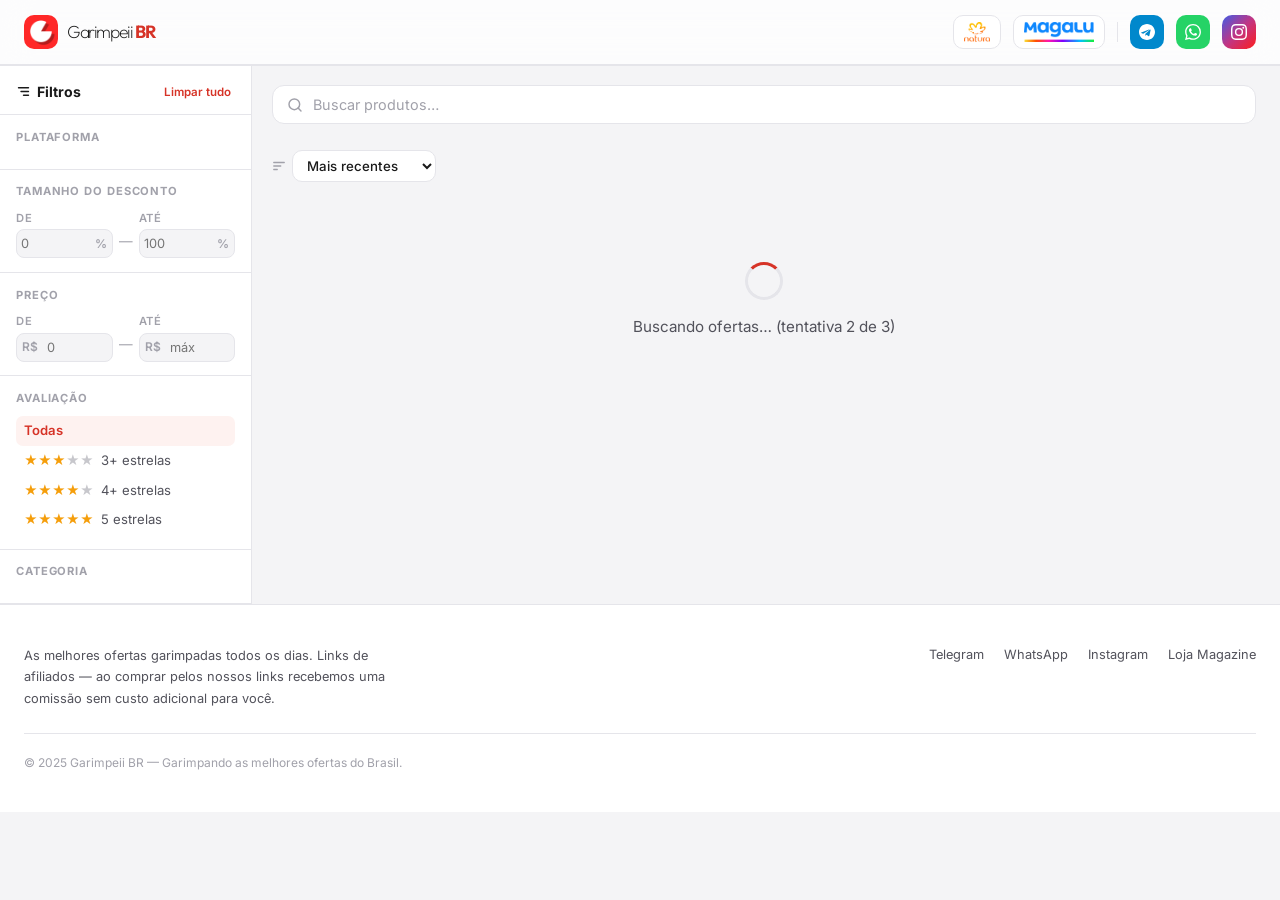
<file: index.html>
<!DOCTYPE html>
<html lang="pt-BR">
<head>
  <meta charset="UTF-8" />
  <meta name="viewport" content="width=device-width, initial-scale=1.0" />
  <title>Garimpeii BR — Melhores Ofertas do Brasil</title>
  <meta name="description" content="As melhores ofertas garimpadas todo dia em eletrônicos, beleza e casa. Amazon, Shopee, Mercado Livre e Magazine Luiza." />
  <meta name="robots" content="index, follow" />
  <link rel="icon" href="./assets/images/logo/garimpeiibr.png" />
  <link rel="preconnect" href="https://fonts.googleapis.com" />
  <link rel="preconnect" href="https://fonts.gstatic.com" crossorigin />
  <link href="https://fonts.googleapis.com/css2?family=Inter:wght@400;500;600;700&family=Outfit:wght@100;200;300;400;500;700&display=swap" rel="stylesheet" />
  <link rel="stylesheet" href="./css/main.css?v=1.1" />
</head>
<body>

<!-- ── NAVBAR ── -->
<header class="navbar">
  <div class="nav-inner">
    <a href="#" class="nav-logo">
      <img src="./assets/images/logo/garimpeiibr.png" class="nav-logo-img">
      <span class="nav-brand-name">Garimpeii <span>BR</span></span>
    </a>
    <div class="nav-right">
      <a href="https://www.minhaloja.natura.com/consultoria/garimpeiibr?marca=natura" target="_blank" rel="noopener" class="btn-brand-afil" title="Natura">
        <img src="./assets/images/logo/natura-logo.png" alt="Natura" style="max-height:20px;width:auto;display:block;">
      </a>
      <a href="https://www.magazinevoce.com.br/garimpeiibr" target="_blank" rel="noopener" class="btn-brand-afil" title="Magazine Luiza">
        <img src="./assets/images/logo/magazineluiza-logo.png" alt="Magazine Luiza" style="max-height:20px;width:auto;display:block;">
      </a>
      <span class="nav-sep"></span>
      <a href="https://t.me/addlist/7TUbH1Kh9RRiMDBh" target="_blank" rel="noopener" class="btn-nav-social btn-nav-telegram" title="Canal no Telegram">
        <svg width="16" height="16" viewBox="0 0 24 24" fill="currentColor"><path d="M12 0C5.373 0 0 5.373 0 12s5.373 12 12 12 12-5.373 12-12S18.627 0 12 0zm5.562 8.248-2.008 9.461c-.145.658-.537.818-1.084.508l-3-2.21-1.447 1.394c-.16.16-.295.295-.605.295l.213-3.053 5.56-5.023c.242-.213-.054-.333-.373-.12L6.32 14.605l-2.96-.924c-.643-.204-.657-.643.136-.953l11.57-4.461c.537-.194 1.006.131.496.981z"/></svg>
      </a>
      <a href="https://chat.whatsapp.com/E3EGgIiswweEECLBX5UZql" target="_blank" rel="noopener" class="btn-nav-social btn-nav-whatsapp" title="Grupo no WhatsApp">
        <svg width="16" height="16" viewBox="0 0 24 24" fill="currentColor"><path d="M17.472 14.382c-.297-.149-1.758-.867-2.03-.967-.273-.099-.471-.148-.67.15-.197.297-.767.966-.94 1.164-.173.199-.347.223-.644.075-.297-.15-1.255-.463-2.39-1.475-.883-.788-1.48-1.761-1.653-2.059-.173-.297-.018-.458.13-.606.134-.133.298-.347.446-.52.149-.174.198-.298.298-.497.099-.198.05-.371-.025-.52-.075-.149-.669-1.612-.916-2.207-.242-.579-.487-.5-.669-.51-.173-.008-.371-.01-.57-.01-.198 0-.52.074-.792.372-.272.297-1.04 1.016-1.04 2.479 0 1.462 1.065 2.875 1.213 3.074.149.198 2.096 3.2 5.077 4.487.709.306 1.262.489 1.694.625.712.227 1.36.195 1.871.118.571-.085 1.758-.719 2.006-1.413.248-.694.248-1.289.173-1.413-.074-.124-.272-.198-.57-.347m-5.421 7.403h-.004a9.87 9.87 0 01-5.031-1.378l-.361-.214-3.741.982.998-3.648-.235-.374a9.86 9.86 0 01-1.51-5.26c.001-5.45 4.436-9.884 9.888-9.884 2.64 0 5.122 1.03 6.988 2.898a9.825 9.825 0 012.893 6.994c-.003 5.45-4.437 9.884-9.885 9.884m8.413-18.297A11.815 11.815 0 0012.05 0C5.495 0 .16 5.335.157 11.892c0 2.096.547 4.142 1.588 5.945L.057 24l6.305-1.654a11.882 11.882 0 005.683 1.448h.005c6.554 0 11.89-5.335 11.893-11.893a11.821 11.821 0 00-3.48-8.413z"/></svg>
      </a>
      <a href="https://instagram.com/garimpeiibr" target="_blank" rel="noopener" class="btn-insta">
        <svg width="16" height="16" viewBox="0 0 24 24" fill="currentColor"><path d="M12 2.163c3.204 0 3.584.012 4.85.07 3.252.148 4.771 1.691 4.919 4.919.058 1.265.069 1.645.069 4.849 0 3.205-.012 3.584-.069 4.849-.149 3.225-1.664 4.771-4.919 4.919-1.266.058-1.644.07-4.85.07-3.204 0-3.584-.012-4.849-.07-3.26-.149-4.771-1.699-4.919-4.92-.058-1.265-.07-1.644-.07-4.849 0-3.204.013-3.583.07-4.849.149-3.227 1.664-4.771 4.919-4.919 1.266-.057 1.645-.069 4.849-.069zM12 0C8.741 0 8.333.014 7.053.072 2.695.272.273 2.69.073 7.052.014 8.333 0 8.741 0 12c0 3.259.014 3.668.072 4.948.2 4.358 2.618 6.78 6.98 6.98C8.333 23.986 8.741 24 12 24c3.259 0 3.668-.014 4.948-.072 4.354-.2 6.782-2.618 6.979-6.98.059-1.28.073-1.689.073-4.948 0-3.259-.014-3.667-.072-4.947-.196-4.354-2.617-6.78-6.979-6.98C15.668.014 15.259 0 12 0zm0 5.838a6.162 6.162 0 100 12.324 6.162 6.162 0 000-12.324zM12 16a4 4 0 110-8 4 4 0 010 8zm6.406-11.845a1.44 1.44 0 100 2.881 1.44 1.44 0 000-2.881z"/></svg>
      </a>
    </div>
  </div>
</header>

<!-- ── OVERLAY (mobile) ── -->
<div class="sidebar-overlay" id="sidebarOverlay" onclick="toggleSidebar()"></div>

<!-- ── PAGE LAYOUT ── -->
<div class="page-layout">

  <!-- ── SIDEBAR ── -->
  <aside class="sidebar" id="sidebar">

    <div class="sidebar-header">
      <span class="sidebar-title">
        <svg width="15" height="15" viewBox="0 0 24 24" fill="none" stroke="currentColor" stroke-width="2.2" stroke-linecap="round" stroke-linejoin="round"><line x1="4" y1="6" x2="20" y2="6"/><line x1="8" y1="12" x2="20" y2="12"/><line x1="12" y1="18" x2="20" y2="18"/></svg>
        Filtros
      </span>
      <button class="sidebar-reset-btn" onclick="resetFilters()">Limpar tudo</button>
    </div>

    <!-- Platform -->
    <div class="sidebar-section">
      <div class="sidebar-section-title">Plataforma</div>
      <div id="platFilters"></div>
    </div>

    <!-- Desconto -->
    <div class="sidebar-section">
      <div class="sidebar-section-title">Tamanho do Desconto</div>
      <div class="range-inputs">
        <div class="range-input-group">
          <label class="range-label">De</label>
          <div class="range-input-wrap">
            <input type="number" id="discountMinInput" min="0" max="100" step="1" placeholder="0" oninput="onDiscountMin(this.value)">
            <span class="range-suffix">%</span>
          </div>
        </div>
        <span class="range-sep">—</span>
        <div class="range-input-group">
          <label class="range-label">Até</label>
          <div class="range-input-wrap">
            <input type="number" id="discountMaxInput" min="0" max="100" step="1" placeholder="100" oninput="onDiscountMax(this.value)">
            <span class="range-suffix">%</span>
          </div>
        </div>
      </div>
    </div>

    <!-- Price -->
    <div class="sidebar-section">
      <div class="sidebar-section-title">Preço</div>
      <div class="range-inputs">
        <div class="range-input-group">
          <label class="range-label">De</label>
          <div class="range-input-wrap">
            <span class="range-prefix">R$</span>
            <input type="number" id="priceMinInput" min="0" step="1" placeholder="0" oninput="onPriceMinInput(this.value)">
          </div>
        </div>
        <span class="range-sep">—</span>
        <div class="range-input-group">
          <label class="range-label">Até</label>
          <div class="range-input-wrap">
            <span class="range-prefix">R$</span>
            <input type="number" id="priceMaxInput" min="0" step="1" placeholder="máx" oninput="onPriceMaxInput(this.value)">
          </div>
        </div>
      </div>
    </div>

    <!-- Avaliação -->
    <div class="sidebar-section">
      <div class="sidebar-section-title">Avaliação</div>
      <div id="ratingFilters">
        <div class="sidebar-item ativo" data-value="0" onclick="setMinRating(0)">
          <span class="sidebar-label">Todas</span>
        </div>
        <div class="sidebar-item" data-value="3" onclick="setMinRating(3)">
          <span class="star-opt"><span class="star-on">★★★</span><span class="star-off">★★</span></span>
          <span class="sidebar-label">3+ estrelas</span>
        </div>
        <div class="sidebar-item" data-value="4" onclick="setMinRating(4)">
          <span class="star-opt"><span class="star-on">★★★★</span><span class="star-off">★</span></span>
          <span class="sidebar-label">4+ estrelas</span>
        </div>
        <div class="sidebar-item" data-value="5" onclick="setMinRating(5)">
          <span class="star-opt"><span class="star-on">★★★★★</span></span>
          <span class="sidebar-label">5 estrelas</span>
        </div>
      </div>
    </div>

    <!-- Category -->
    <div class="sidebar-section sidebar-section--last">
      <div class="sidebar-section-title">Categoria</div>
      <div id="catFilters"></div>
    </div>

  </aside>

  <!-- ── CONTENT ── -->
  <div class="content">

    <!-- Mobile filters toggle -->
    <button class="btn-filters-toggle" id="filtersToggle" onclick="toggleSidebar()">
      <svg width="14" height="14" viewBox="0 0 24 24" fill="none" stroke="currentColor" stroke-width="2.2" stroke-linecap="round" stroke-linejoin="round"><line x1="4" y1="6" x2="20" y2="6"/><line x1="8" y1="12" x2="20" y2="12"/><line x1="12" y1="18" x2="20" y2="18"/></svg>
      Filtros
      <span class="toggle-active-count" id="activeFilterCount"></span>
    </button>

    <!-- Search bar -->
    <div class="content-search">
      <svg width="16" height="16" viewBox="0 0 24 24" fill="none" stroke="currentColor" stroke-width="2.2" stroke-linecap="round" stroke-linejoin="round"><circle cx="11" cy="11" r="8"/><line x1="21" y1="21" x2="16.65" y2="16.65"/></svg>
      <input type="text" id="searchInput" placeholder="Buscar produtos…" oninput="setSearch(this.value)" autocomplete="off" />
    </div>

    <!-- Nicho tabs -->
    <div class="nicho-tabs" id="nichoTabs"></div>

    <!-- Toolbar -->
    <div class="toolbar">
      <div class="sort-wrap">
        <svg width="14" height="14" viewBox="0 0 24 24" fill="none" stroke="currentColor" stroke-width="2.2" stroke-linecap="round" stroke-linejoin="round"><line x1="3" y1="6" x2="21" y2="6"/><line x1="3" y1="12" x2="15" y2="12"/><line x1="3" y1="18" x2="9" y2="18"/></svg>
        <select id="sortSelect" onchange="setSort(this.value)">
          <option value="recentes">Mais recentes</option>
          <option value="desconto-maior">Maior desconto</option>
          <option value="preco-menor">Menor preço</option>
          <option value="preco-maior">Maior preço</option>
          <option value="avaliacao">Melhor avaliado</option>
        </select>
      </div>
      <div class="toolbar-count" id="toolbarCount"></div>
    </div>
    <div class="active-filters" id="activeFilters"></div>
    <div id="cacheBanner" class="cache-banner" style="display:none"></div>

    <!-- Grid -->
    <div class="grid" id="grid">
      <div class="skel-card"><div class="skel-img skel"></div><div class="skel-body"><div class="skel-line w80 skel"></div><div class="skel-line w100 skel"></div><div class="skel-price skel"></div><div class="skel-btn skel"></div></div></div>
      <div class="skel-card"><div class="skel-img skel"></div><div class="skel-body"><div class="skel-line w80 skel"></div><div class="skel-line w100 skel"></div><div class="skel-price skel"></div><div class="skel-btn skel"></div></div></div>
      <div class="skel-card"><div class="skel-img skel"></div><div class="skel-body"><div class="skel-line w80 skel"></div><div class="skel-line w100 skel"></div><div class="skel-price skel"></div><div class="skel-btn skel"></div></div></div>
      <div class="skel-card"><div class="skel-img skel"></div><div class="skel-body"><div class="skel-line w80 skel"></div><div class="skel-line w100 skel"></div><div class="skel-price skel"></div><div class="skel-btn skel"></div></div></div>
      <div class="skel-card"><div class="skel-img skel"></div><div class="skel-body"><div class="skel-line w80 skel"></div><div class="skel-line w100 skel"></div><div class="skel-price skel"></div><div class="skel-btn skel"></div></div></div>
      <div class="skel-card"><div class="skel-img skel"></div><div class="skel-body"><div class="skel-line w80 skel"></div><div class="skel-line w100 skel"></div><div class="skel-price skel"></div><div class="skel-btn skel"></div></div></div>
    </div>

    <!-- Pagination -->
    <div class="paginacao" id="paginacao"></div>

  </div><!-- /content -->
</div><!-- /page-layout -->

<!-- ── FOOTER ── -->
<footer class="footer">
  <div class="footer-inner">
    <div class="footer-brand">
      <p>As melhores ofertas garimpadas todos os dias. Links de afiliados — ao comprar pelos nossos links recebemos uma comissão sem custo adicional para você.</p>
    </div>
    <div class="footer-links">
      <a href="https://t.me/addlist/7TUbH1Kh9RRiMDBh" target="_blank" rel="noopener">Telegram</a>
      <a href="https://chat.whatsapp.com/E3EGgIiswweEECLBX5UZql" target="_blank" rel="noopener">WhatsApp</a>
      <a href="https://instagram.com/garimpeiibr" target="_blank" rel="noopener">Instagram</a>
      <a href="https://www.magazinevoce.com.br/garimpeiibr" target="_blank" rel="noopener">Loja Magazine</a>
    </div>
  </div>
  <div class="footer-bottom">© 2025 Garimpeii BR — Garimpando as melhores ofertas do Brasil.</div>
</footer>

<script src="./js/helpers.js?v=1.1"></script>
<script src="./js/api.js?v=1.1"></script>
<script src="./js/app.js?v=1.1"></script>
</body>
</html>
</file>
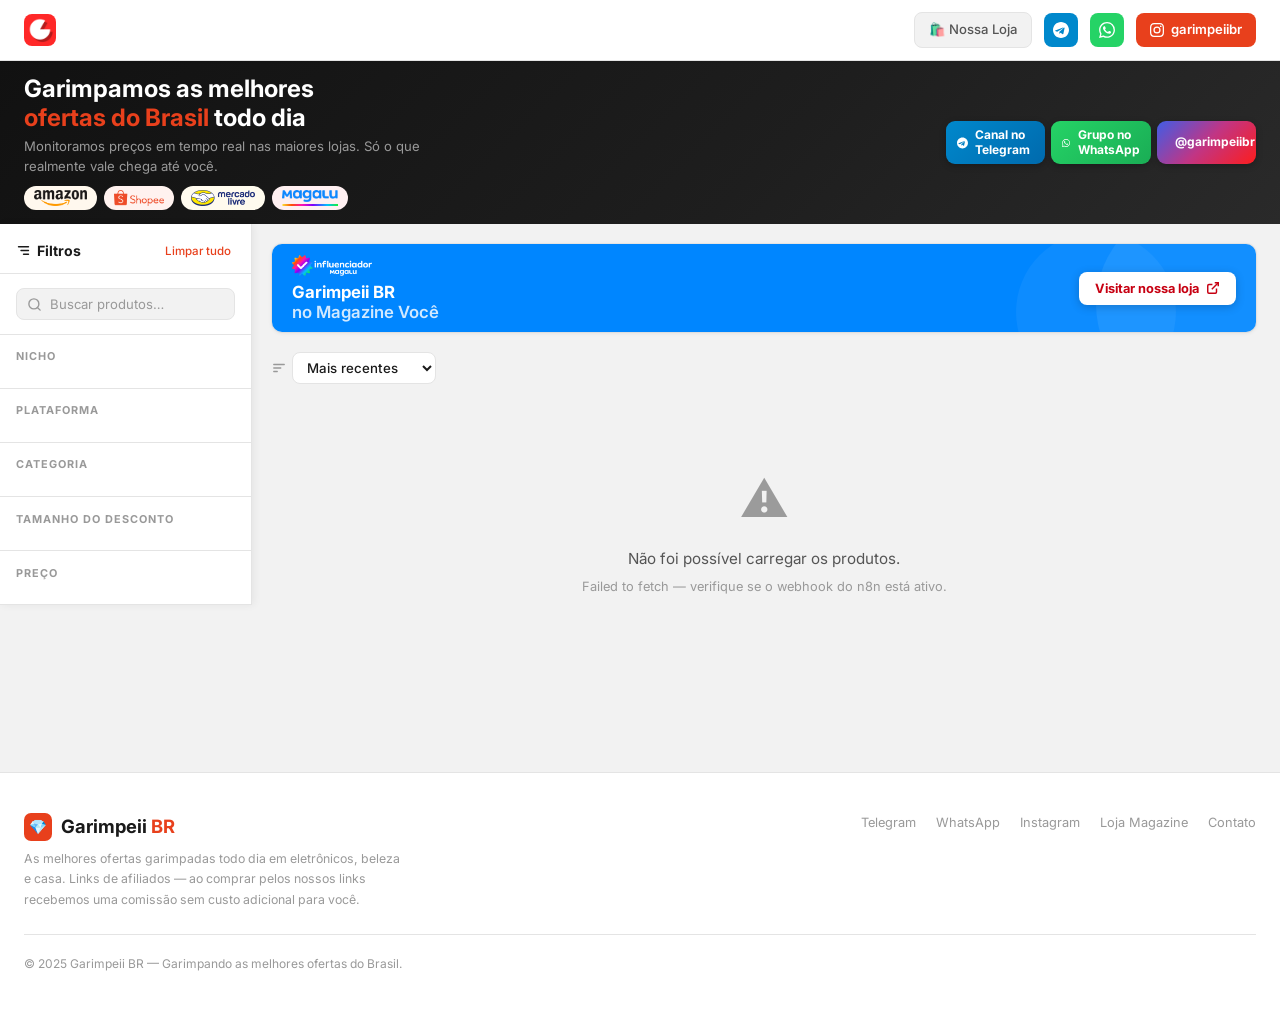
<file: public_html/index.html>
<!DOCTYPE html>
<html lang="pt-BR">
<head>
  <meta charset="UTF-8" />
  <meta name="viewport" content="width=device-width, initial-scale=1.0" />
  <title>Garimpeii BR — Melhores Ofertas do Brasil</title>
  <meta name="description" content="As melhores ofertas garimpadas todo dia em eletrônicos, beleza e casa. Amazon, Shopee, Mercado Livre e Magazine Luiza." />
  <meta name="robots" content="index, follow" />
  <link rel="icon" href="./assets/images/logo/garimpeiibr.png" />
  <link rel="preconnect" href="https://fonts.googleapis.com" />
  <link rel="preconnect" href="https://fonts.gstatic.com" crossorigin />
  <link href="https://fonts.googleapis.com/css2?family=Inter:wght@400;500;600;700&display=swap" rel="stylesheet" />
  <link rel="stylesheet" href="./css/main.css" />
</head>
<body>

<!-- ── NAVBAR ── -->
<header class="navbar">
  <div class="nav-inner">
    <a href="#" class="nav-logo">
      <img src="./assets/images/logo/garimpeiibr.png" width="52px" class="logo-gem">
    </a>
    <div class="nav-right">
      <a href="https://www.magazinevoce.com.br/garimpeiibr" target="_blank" rel="noopener" class="btn-mag-nav">🛍️ Nossa Loja</a>
      <a href="https://t.me/addlist/7TUbH1Kh9RRiMDBh" target="_blank" rel="noopener" class="btn-nav-social btn-nav-telegram" title="Canal no Telegram">
        <svg width="16" height="16" viewBox="0 0 24 24" fill="currentColor"><path d="M12 0C5.373 0 0 5.373 0 12s5.373 12 12 12 12-5.373 12-12S18.627 0 12 0zm5.562 8.248-2.008 9.461c-.145.658-.537.818-1.084.508l-3-2.21-1.447 1.394c-.16.16-.295.295-.605.295l.213-3.053 5.56-5.023c.242-.213-.054-.333-.373-.12L6.32 14.605l-2.96-.924c-.643-.204-.657-.643.136-.953l11.57-4.461c.537-.194 1.006.131.496.981z"/></svg>
      </a>
      <a href="https://chat.whatsapp.com/E3EGgIiswweEECLBX5UZql" target="_blank" rel="noopener" class="btn-nav-social btn-nav-whatsapp" title="Grupo no WhatsApp">
        <svg width="16" height="16" viewBox="0 0 24 24" fill="currentColor"><path d="M17.472 14.382c-.297-.149-1.758-.867-2.03-.967-.273-.099-.471-.148-.67.15-.197.297-.767.966-.94 1.164-.173.199-.347.223-.644.075-.297-.15-1.255-.463-2.39-1.475-.883-.788-1.48-1.761-1.653-2.059-.173-.297-.018-.458.13-.606.134-.133.298-.347.446-.52.149-.174.198-.298.298-.497.099-.198.05-.371-.025-.52-.075-.149-.669-1.612-.916-2.207-.242-.579-.487-.5-.669-.51-.173-.008-.371-.01-.57-.01-.198 0-.52.074-.792.372-.272.297-1.04 1.016-1.04 2.479 0 1.462 1.065 2.875 1.213 3.074.149.198 2.096 3.2 5.077 4.487.709.306 1.262.489 1.694.625.712.227 1.36.195 1.871.118.571-.085 1.758-.719 2.006-1.413.248-.694.248-1.289.173-1.413-.074-.124-.272-.198-.57-.347m-5.421 7.403h-.004a9.87 9.87 0 01-5.031-1.378l-.361-.214-3.741.982.998-3.648-.235-.374a9.86 9.86 0 01-1.51-5.26c.001-5.45 4.436-9.884 9.888-9.884 2.64 0 5.122 1.03 6.988 2.898a9.825 9.825 0 012.893 6.994c-.003 5.45-4.437 9.884-9.885 9.884m8.413-18.297A11.815 11.815 0 0012.05 0C5.495 0 .16 5.335.157 11.892c0 2.096.547 4.142 1.588 5.945L.057 24l6.305-1.654a11.882 11.882 0 005.683 1.448h.005c6.554 0 11.89-5.335 11.893-11.893a11.821 11.821 0 00-3.48-8.413z"/></svg>
      </a>
      <a href="https://instagram.com/garimpeiibr" target="_blank" rel="noopener" class="btn-insta">
        <svg width="14" height="14" viewBox="0 0 24 24" fill="currentColor"><path d="M12 2.163c3.204 0 3.584.012 4.85.07 3.252.148 4.771 1.691 4.919 4.919.058 1.265.069 1.645.069 4.849 0 3.205-.012 3.584-.069 4.849-.149 3.225-1.664 4.771-4.919 4.919-1.266.058-1.644.07-4.85.07-3.204 0-3.584-.012-4.849-.07-3.26-.149-4.771-1.699-4.919-4.92-.058-1.265-.07-1.644-.07-4.849 0-3.204.013-3.583.07-4.849.149-3.227 1.664-4.771 4.919-4.919 1.266-.057 1.645-.069 4.849-.069zM12 0C8.741 0 8.333.014 7.053.072 2.695.272.273 2.69.073 7.052.014 8.333 0 8.741 0 12c0 3.259.014 3.668.072 4.948.2 4.358 2.618 6.78 6.98 6.98C8.333 23.986 8.741 24 12 24c3.259 0 3.668-.014 4.948-.072 4.354-.2 6.782-2.618 6.979-6.98.059-1.28.073-1.689.073-4.948 0-3.259-.014-3.667-.072-4.947-.196-4.354-2.617-6.78-6.979-6.98C15.668.014 15.259 0 12 0zm0 5.838a6.162 6.162 0 100 12.324 6.162 6.162 0 000-12.324zM12 16a4 4 0 110-8 4 4 0 010 8zm6.406-11.845a1.44 1.44 0 100 2.881 1.44 1.44 0 000-2.881z"/></svg>
        <span>garimpeiibr</span>
      </a>
    </div>
  </div>
</header>

<!-- ── HERO ── -->
<div class="hero-banner">
  <div class="hero-inner">
    <div class="hero-text">
      <h1>Garimpamos as melhores<br><span>ofertas do Brasil</span> todo dia</h1>
      <p>Monitoramos preços em tempo real nas maiores lojas. Só o que realmente vale chega até você.</p>
      <div class="hero-badges">
        <span class="hero-badge badge-amazon"><img src="./assets/images/logo/amazon-logo.png" height="22px"></span>
        <span class="hero-badge badge-shopee"><img src="./assets/images/logo/shopee-logo.png" height="22px"></span>
        <span class="hero-badge badge-ml"><img src="./assets/images/logo/mercadolivre-logo.png" height="22px"></span>
        <span class="hero-badge badge-mag"><img src="./assets/images/logo/magazineluiza-logo.png" height="22px"></span>
      </div>
    </div>
    <div class="hero-socials">
      <a href="https://t.me/addlist/7TUbH1Kh9RRiMDBh" target="_blank" rel="noopener" class="hero-social-btn btn-social-telegram">
        <svg width="20" height="20" viewBox="0 0 24 24" fill="currentColor"><path d="M12 0C5.373 0 0 5.373 0 12s5.373 12 12 12 12-5.373 12-12S18.627 0 12 0zm5.562 8.248-2.008 9.461c-.145.658-.537.818-1.084.508l-3-2.21-1.447 1.394c-.16.16-.295.295-.605.295l.213-3.053 5.56-5.023c.242-.213-.054-.333-.373-.12L6.32 14.605l-2.96-.924c-.643-.204-.657-.643.136-.953l11.57-4.461c.537-.194 1.006.131.496.981z"/></svg>
        <div class="hero-social-info">
          <span class="hero-social-label">Canal no Telegram</span>
          <span class="hero-social-sub">Receba ofertas na hora</span>
        </div>
        <svg class="hero-social-arrow" width="14" height="14" viewBox="0 0 24 24" fill="none" stroke="currentColor" stroke-width="2.5"><polyline points="9 18 15 12 9 6"/></svg>
      </a>
      <a href="https://chat.whatsapp.com/E3EGgIiswweEECLBX5UZql" target="_blank" rel="noopener" class="hero-social-btn btn-social-whatsapp">
        <svg width="20" height="20" viewBox="0 0 24 24" fill="currentColor"><path d="M17.472 14.382c-.297-.149-1.758-.867-2.03-.967-.273-.099-.471-.148-.67.15-.197.297-.767.966-.94 1.164-.173.199-.347.223-.644.075-.297-.15-1.255-.463-2.39-1.475-.883-.788-1.48-1.761-1.653-2.059-.173-.297-.018-.458.13-.606.134-.133.298-.347.446-.52.149-.174.198-.298.298-.497.099-.198.05-.371-.025-.52-.075-.149-.669-1.612-.916-2.207-.242-.579-.487-.5-.669-.51-.173-.008-.371-.01-.57-.01-.198 0-.52.074-.792.372-.272.297-1.04 1.016-1.04 2.479 0 1.462 1.065 2.875 1.213 3.074.149.198 2.096 3.2 5.077 4.487.709.306 1.262.489 1.694.625.712.227 1.36.195 1.871.118.571-.085 1.758-.719 2.006-1.413.248-.694.248-1.289.173-1.413-.074-.124-.272-.198-.57-.347m-5.421 7.403h-.004a9.87 9.87 0 01-5.031-1.378l-.361-.214-3.741.982.998-3.648-.235-.374a9.86 9.86 0 01-1.51-5.26c.001-5.45 4.436-9.884 9.888-9.884 2.64 0 5.122 1.03 6.988 2.898a9.825 9.825 0 012.893 6.994c-.003 5.45-4.437 9.884-9.885 9.884m8.413-18.297A11.815 11.815 0 0012.05 0C5.495 0 .16 5.335.157 11.892c0 2.096.547 4.142 1.588 5.945L.057 24l6.305-1.654a11.882 11.882 0 005.683 1.448h.005c6.554 0 11.89-5.335 11.893-11.893a11.821 11.821 0 00-3.48-8.413z"/></svg>
        <div class="hero-social-info">
          <span class="hero-social-label">Grupo no WhatsApp</span>
          <span class="hero-social-sub">Comunidade de promoções</span>
        </div>
        <svg class="hero-social-arrow" width="14" height="14" viewBox="0 0 24 24" fill="none" stroke="currentColor" stroke-width="2.5"><polyline points="9 18 15 12 9 6"/></svg>
      </a>
      <a href="https://www.instagram.com/garimpeiibr" target="_blank" rel="noopener" class="hero-social-btn btn-social-instagram">
        <svg width="20" height="20" viewBox="0 0 24 24" fill="currentColor"><path d="M12 2.163c3.204 0 3.584.012 4.85.07 3.252.148 4.771 1.691 4.919 4.919.058 1.265.069 1.645.069 4.849 0 3.205-.012 3.584-.069 4.849-.149 3.225-1.664 4.771-4.919 4.919-1.266.058-1.644.07-4.85.07-3.204 0-3.584-.012-4.849-.07-3.26-.149-4.771-1.699-4.919-4.92-.058-1.265-.07-1.644-.07-4.849 0-3.204.013-3.583.07-4.849.149-3.227 1.664-4.771 4.919-4.919 1.266-.057 1.645-.069 4.849-.069zM12 0C8.741 0 8.333.014 7.053.072 2.695.272.273 2.69.073 7.052.014 8.333 0 8.741 0 12c0 3.259.014 3.668.072 4.948.2 4.358 2.618 6.78 6.98 6.98C8.333 23.986 8.741 24 12 24c3.259 0 3.668-.014 4.948-.072 4.354-.2 6.782-2.618 6.979-6.98.059-1.28.073-1.689.073-4.948 0-3.259-.014-3.667-.072-4.947-.196-4.354-2.617-6.78-6.979-6.98C15.668.014 15.259 0 12 0zm0 5.838a6.162 6.162 0 100 12.324 6.162 6.162 0 000-12.324zM12 16a4 4 0 110-8 4 4 0 010 8zm6.406-11.845a1.44 1.44 0 100 2.881 1.44 1.44 0 000-2.881z"/></svg>
        <div class="hero-social-info">
          <span class="hero-social-label">@garimpeiibr</span>
          <span class="hero-social-sub">Siga no Instagram</span>
        </div>
        <svg class="hero-social-arrow" width="14" height="14" viewBox="0 0 24 24" fill="none" stroke="currentColor" stroke-width="2.5"><polyline points="9 18 15 12 9 6"/></svg>
      </a>
    </div>
  </div>
</div>

<!-- ── OVERLAY (mobile) ── -->
<div class="sidebar-overlay" id="sidebarOverlay" onclick="toggleSidebar()"></div>

<!-- ── PAGE LAYOUT ── -->
<div class="page-layout">

  <!-- ── SIDEBAR ── -->
  <aside class="sidebar" id="sidebar">

    <div class="sidebar-header">
      <span class="sidebar-title">
        <svg width="15" height="15" viewBox="0 0 24 24" fill="none" stroke="currentColor" stroke-width="2.2" stroke-linecap="round" stroke-linejoin="round"><line x1="4" y1="6" x2="20" y2="6"/><line x1="8" y1="12" x2="20" y2="12"/><line x1="12" y1="18" x2="20" y2="18"/></svg>
        Filtros
      </span>
      <button class="sidebar-reset-btn" onclick="resetFilters()">Limpar tudo</button>
    </div>

    <!-- Search -->
    <div class="sidebar-section">
      <div class="sidebar-search">
        <svg width="15" height="15" viewBox="0 0 24 24" fill="none" stroke="currentColor" stroke-width="2.2" stroke-linecap="round" stroke-linejoin="round"><circle cx="11" cy="11" r="8"/><line x1="21" y1="21" x2="16.65" y2="16.65"/></svg>
        <input type="text" id="searchInput" placeholder="Buscar produtos…" oninput="setSearch(this.value)" autocomplete="off" />
      </div>
    </div>

    <!-- Nicho -->
    <div class="sidebar-section">
      <div class="sidebar-section-title">Nicho</div>
      <div id="nichoFilters"></div>
    </div>

    <!-- Platform -->
    <div class="sidebar-section">
      <div class="sidebar-section-title">Plataforma</div>
      <div id="platFilters"></div>
    </div>

    <!-- Category -->
    <div class="sidebar-section">
      <div class="sidebar-section-title">Categoria</div>
      <div id="catFilters"></div>
    </div>

    <!-- Desconto -->
    <div class="sidebar-section">
      <div class="sidebar-section-title">Tamanho do Desconto</div>
      <div id="discountFilters"></div>
    </div>

    <!-- Price -->
    <div class="sidebar-section sidebar-section--last">
      <div class="sidebar-section-title">Preço</div>
      <div id="priceRangeWrap"></div>
    </div>

  </aside>

  <!-- ── CONTENT ── -->
  <div class="content">

    <!-- Mobile filters toggle -->
    <button class="btn-filters-toggle" id="filtersToggle" onclick="toggleSidebar()">
      <svg width="14" height="14" viewBox="0 0 24 24" fill="none" stroke="currentColor" stroke-width="2.2" stroke-linecap="round" stroke-linejoin="round"><line x1="4" y1="6" x2="20" y2="6"/><line x1="8" y1="12" x2="20" y2="12"/><line x1="12" y1="18" x2="20" y2="18"/></svg>
      Filtros
      <span class="toggle-active-count" id="activeFilterCount"></span>
    </button>

    <!-- Magazine Você featured banner -->
    <section class="mag-featured">
      <div class="mag-featured-inner">
        <div class="mag-featured-left">
          <img src="./assets/images/logo/magazine-negativo.png" width="80px">
          <h2 class="mag-featured-title">Garimpeii BR<br><span>no Magazine Você</span></h2>
        </div>
        <a href="https://www.magazinevoce.com.br/garimpeiibr" target="_blank" rel="noopener" class="btn-mag-featured">
          Visitar nossa loja
          <svg width="14" height="14" viewBox="0 0 24 24" fill="none" stroke="currentColor" stroke-width="2.5"><path d="M18 13v6a2 2 0 01-2 2H5a2 2 0 01-2-2V8a2 2 0 012-2h6"/><polyline points="15 3 21 3 21 9"/><line x1="10" y1="14" x2="21" y2="3"/></svg>
        </a>
      </div>
    </section>

    <!-- Toolbar -->
    <div class="toolbar">
      <div class="sort-wrap">
        <svg width="14" height="14" viewBox="0 0 24 24" fill="none" stroke="currentColor" stroke-width="2.2" stroke-linecap="round" stroke-linejoin="round"><line x1="3" y1="6" x2="21" y2="6"/><line x1="3" y1="12" x2="15" y2="12"/><line x1="3" y1="18" x2="9" y2="18"/></svg>
        <select id="sortSelect" onchange="setSort(this.value)">
          <option value="recentes">Mais recentes</option>
          <option value="desconto-maior">Maior desconto</option>
          <option value="preco-menor">Menor preço</option>
          <option value="preco-maior">Maior preço</option>
          <option value="avaliacao">Melhor avaliado</option>
        </select>
      </div>
      <div class="toolbar-count" id="toolbarCount"></div>
    </div>
    <div class="active-filters" id="activeFilters"></div>

    <!-- Grid -->
    <div class="grid" id="grid">
      <div class="skel-card"><div class="skel-img skel"></div><div class="skel-body"><div class="skel-line w80 skel"></div><div class="skel-line w100 skel"></div><div class="skel-price skel"></div><div class="skel-btn skel"></div></div></div>
      <div class="skel-card"><div class="skel-img skel"></div><div class="skel-body"><div class="skel-line w80 skel"></div><div class="skel-line w100 skel"></div><div class="skel-price skel"></div><div class="skel-btn skel"></div></div></div>
      <div class="skel-card"><div class="skel-img skel"></div><div class="skel-body"><div class="skel-line w80 skel"></div><div class="skel-line w100 skel"></div><div class="skel-price skel"></div><div class="skel-btn skel"></div></div></div>
      <div class="skel-card"><div class="skel-img skel"></div><div class="skel-body"><div class="skel-line w80 skel"></div><div class="skel-line w100 skel"></div><div class="skel-price skel"></div><div class="skel-btn skel"></div></div></div>
      <div class="skel-card"><div class="skel-img skel"></div><div class="skel-body"><div class="skel-line w80 skel"></div><div class="skel-line w100 skel"></div><div class="skel-price skel"></div><div class="skel-btn skel"></div></div></div>
      <div class="skel-card"><div class="skel-img skel"></div><div class="skel-body"><div class="skel-line w80 skel"></div><div class="skel-line w100 skel"></div><div class="skel-price skel"></div><div class="skel-btn skel"></div></div></div>
    </div>

    <!-- Pagination -->
    <div class="paginacao" id="paginacao"></div>

  </div><!-- /content -->
</div><!-- /page-layout -->

<!-- ── FOOTER ── -->
<footer class="footer">
  <div class="footer-inner">
    <div class="footer-brand">
      <div class="brand-logo">
        <div class="logo-gem" style="width:28px;height:28px;border-radius:7px;background:var(--orange);display:flex;align-items:center;justify-content:center;font-size:.9rem;">💎</div>
        <div class="logo-text">Garimpeii <span style="color:var(--orange)">BR</span></div>
      </div>
      <p>As melhores ofertas garimpadas todo dia em eletrônicos, beleza e casa. Links de afiliados — ao comprar pelos nossos links recebemos uma comissão sem custo adicional para você.</p>
    </div>
    <div class="footer-links">
      <a href="https://t.me/addlist/7TUbH1Kh9RRiMDBh" target="_blank" rel="noopener">Telegram</a>
      <a href="https://chat.whatsapp.com/E3EGgIiswweEECLBX5UZql" target="_blank" rel="noopener">WhatsApp</a>
      <a href="https://instagram.com/garimpeiibr" target="_blank" rel="noopener">Instagram</a>
      <a href="https://www.magazinevoce.com.br/garimpeiibr" target="_blank" rel="noopener">Loja Magazine</a>
      <a href="mailto:contato@gmlab.cloud">Contato</a>
    </div>
  </div>
  <div class="footer-bottom">© 2025 Garimpeii BR — Garimpando as melhores ofertas do Brasil.</div>
</footer>

<script src="./js/helpers.js"></script>
<script src="./js/api.js"></script>
<script src="./js/app.js"></script>
</body>
</html>
</file>
<file: css/main.css>
*, *::before, *::after { box-sizing: border-box; margin: 0; padding: 0; }

:root {
  --orange: #d63327;
  --orange-dim: #ae2920;
  --orange-light: #fef2f0;
  --bg-page: #f4f4f6;
  --bg-card: #ffffff;
  --border: #e5e5ea;
  --border-strong: #c7c7cc;
  --text: #1a1a1a;
  --text-2: #52525b;
  --text-3: #a1a1aa;
  --shadow: 0 1px 2px rgba(0,0,0,0.04), 0 6px 20px rgba(0,0,0,0.06);
  --shadow-hover: 0 4px 28px rgba(0,0,0,0.12), 0 1px 4px rgba(0,0,0,0.06);
  --radius: 14px;
  --sidebar-w: 252px;
  --amazon: #ff9900; --amazon-bg: #fff8ee;
  --shopee: #ee4d2d; --shopee-bg: #fff2ef;
  --ml: #f0b800;     --ml-bg: #fffbee;
  --mag: #e60014;    --mag-bg: #fff0f1;
}

html { scroll-behavior: smooth; }
body {
  font-family: 'Inter', sans-serif;
  background: var(--bg-page);
  color: var(--text);
  line-height: 1.5;
  -webkit-font-smoothing: antialiased;
}

/* ── NAVBAR ── */
.navbar {
  position: sticky; top: 0; z-index: 100;
  background: rgba(255,255,255,0.75);
  backdrop-filter: blur(15px);
  -webkit-backdrop-filter: blur(15px);
  border-bottom: 1px solid var(--border);
  box-shadow: 0 1px 0 var(--border);
}
.nav-inner {
  max-width: 1280px; margin: 0 auto;
  display: flex; align-items: center; justify-content: space-between;
  padding: 0 1.5rem; min-height: 64px; height: auto;
}
.nav-logo { display: flex; align-items: center; gap: 9px; text-decoration: none; }
.nav-logo-img { width: 34px; height: 34px; border-radius: 10px; display: block; flex-shrink: 0; }
.nav-brand-name { font-family: 'Outfit', sans-serif; font-size: 1.1rem; font-weight: 200; color: var(--text); white-space: nowrap; letter-spacing: -.08em; }
.nav-brand-name span { color: var(--orange); font-weight: 700; }
.logo-gem {
  width: 32px; height: 32px; border-radius: 8px;
  background: var(--orange);
  display: flex; align-items: center; justify-content: center;
  font-size: 1.1rem;
}
.logo-text { font-size: 1.15rem; font-weight: 700; color: var(--text); }
.logo-text span { color: var(--orange); }
.nav-right { display: flex; align-items: center; gap: .75rem; flex-shrink: 1; min-width: 0; }
.btn-insta {
  display: flex; align-items: center; justify-content: center;
  background: linear-gradient(135deg, #405DE6 0%, #C13584 50%, #FD1D1D 100%); color: #fff;
  width: 34px; height: 34px; padding: 0; border-radius: 10px;
  text-decoration: none; flex-shrink: 0;
  transition: opacity .15s, transform .15s;
}
.btn-insta:hover { opacity: .82; transform: translateY(-1px); }
.btn-mag-nav {
  display: flex; align-items: center; gap: 7px;
  background: var(--bg-page); border: 1px solid var(--border);
  color: var(--text-2); padding: 7px 14px; border-radius: 8px;
  font-size: .82rem; font-weight: 500; text-decoration: none;
  transition: border-color .15s, color .15s;
}
.btn-mag-nav:hover { border-color: var(--border-strong); color: var(--text); }
.btn-nav-social {
  display: flex; align-items: center; justify-content: center;
  width: 34px; height: 34px; border-radius: 10px;
  text-decoration: none; color: #fff;
  transition: opacity .15s, transform .15s;
  flex-shrink: 0;
}
.btn-nav-social:hover { opacity: .85; transform: translateY(-1px); }
.btn-nav-telegram  { background: #0088CC; }
.btn-nav-whatsapp  { background: #25D366; }
.nav-sep { width: 1px; height: 20px; background: var(--border); flex-shrink: 0; align-self: center; }

/* ── HERO ── */
.hero-banner {
  background: linear-gradient(135deg, #111 0%, #1e1e1e 60%, #2a2a2a 100%);
  padding: 1.1rem 1.5rem;
}
.hero-inner {
  max-width: 1280px; margin: 0 auto;
  display: flex; align-items: center; justify-content: space-between;
  gap: 1.25rem; flex-wrap: wrap;
}
.hero-text h1 { font-size: clamp(1.1rem, 2.5vw, 1.6rem); font-weight: 700; color: #fff; line-height: 1.2; }
.hero-text h1 span { color: var(--orange); }
.hero-text p { font-size: .82rem; color: var(--text-3); margin-top: .25rem; max-width: 420px; }
.hero-badges { display: flex; gap: .45rem; margin-top: .6rem; flex-wrap: wrap; }
.hero-badge {
  display: inline-flex; align-items: center; gap: 6px;
  padding: 4px 10px; border-radius: 100px;
  font-size: .72rem; font-weight: 600;
}
.hero-badge img { height: 16px; width: auto; display: block; }
.badge-amazon { background: var(--amazon-bg); }
.badge-shopee { background: var(--shopee-bg); }
.badge-ml     { background: var(--ml-bg); }
.badge-mag    { background: var(--mag-bg); }

/* Hero social buttons — compact horizontal row */
.hero-socials {
  display: flex; flex-direction: row; flex-wrap: wrap;
  gap: .4rem; min-width: auto; max-width: 310px;
}
.hero-social-btn {
  display: flex; align-items: center; gap: 7px;
  padding: 7px 11px; border-radius: 9px; flex: 1; min-width: 85px;
  text-decoration: none; color: #fff;
  transition: transform .15s, box-shadow .15s;
  box-shadow: 0 2px 6px rgba(0,0,0,0.25);
}
.hero-social-btn:hover { transform: translateY(-2px); box-shadow: 0 4px 14px rgba(0,0,0,0.3); }
.hero-social-info { display: flex; flex-direction: column; }
.hero-social-label { font-size: .75rem; font-weight: 700; line-height: 1.2; }
.hero-social-sub   { display: none; }
.hero-social-arrow { display: none; }
.btn-social-telegram  { background: linear-gradient(135deg, #0088CC, #006aad); }
.btn-social-whatsapp  { background: linear-gradient(135deg, #25D366, #1aad55); }
.btn-social-instagram { background: linear-gradient(135deg, #405DE6 0%, #C13584 50%, #FD1D1D 100%); }

/* ── OVERLAY ── */
.sidebar-overlay {
  display: none;
  position: fixed; inset: 0;
  background: rgba(0,0,0,0.45);
  z-index: 149;
}
.sidebar-overlay.open { display: block; }

/* ── PAGE LAYOUT ── */
.page-layout {
  display: flex;
  align-items: flex-start;
}

/* ── SIDEBAR ── */
.sidebar {
  position: sticky; top: 64px;
  width: var(--sidebar-w);
  flex-shrink: 0;
  background: var(--bg-card);
  border: 1px solid var(--border);
  border-left: none;
  border-top: none;
  box-shadow: none;
  max-height: calc(100vh - 64px);
  overflow-y: auto;
  scrollbar-width: thin;
  scrollbar-color: var(--border) transparent;
}
.sidebar::-webkit-scrollbar { width: 4px; }
.sidebar::-webkit-scrollbar-thumb { background: var(--border); border-radius: 4px; }

.sidebar-header {
  display: flex; align-items: center; justify-content: space-between;
  padding: 1rem 1rem .75rem;
  border-bottom: 1px solid var(--border);
  position: sticky; top: 0;
  background: var(--bg-card);
  z-index: 1;
}
.sidebar-title {
  display: flex; align-items: center; gap: 6px;
  font-size: .88rem; font-weight: 700; color: var(--text);
}
.sidebar-reset-btn {
  font-size: .72rem; font-weight: 600; color: var(--orange);
  background: none; border: none; cursor: pointer; padding: 2px 4px;
  border-radius: 4px; font-family: 'Inter', sans-serif;
  transition: background .12s;
}
.sidebar-reset-btn:hover { background: var(--orange-light); }

.sidebar-section {
  padding: .85rem 1rem;
  border-bottom: 1px solid var(--border);
}
.sidebar-section--last { border-bottom: none; }

.sidebar-section-title {
  font-size: .7rem; font-weight: 700; color: var(--text-3);
  text-transform: uppercase; letter-spacing: .08em;
  margin-bottom: .6rem;
}

/* Search */
.sidebar-search {
  display: flex; align-items: center; gap: 8px;
  background: var(--bg-page);
  border: 1px solid var(--border);
  border-radius: 10px;
  padding: 8px 10px;
  transition: border-color .15s;
}
.sidebar-search:focus-within { border-color: var(--orange); }
.sidebar-search svg { color: var(--text-3); flex-shrink: 0; }
.sidebar-search input {
  border: none; background: none; outline: none;
  font-size: .82rem; font-family: 'Inter', sans-serif; color: var(--text);
  width: 100%;
}
.sidebar-search input::placeholder { color: var(--text-3); }

/* Filter items */
.sidebar-item {
  display: flex; align-items: center; gap: 7px;
  padding: 5px 8px; border-radius: 7px;
  cursor: pointer; transition: background .12s, color .12s;
  font-size: .82rem; color: var(--text-2);
  user-select: none;
}
.sidebar-item:hover { background: var(--bg-page); color: var(--text); }
.sidebar-item.ativo {
  background: var(--orange-light);
  color: var(--orange);
  font-weight: 600;
}
.sidebar-item .sidebar-label { flex: 1; min-width: 0; overflow: hidden; text-overflow: ellipsis; white-space: nowrap; }
.sidebar-count {
  margin-left: auto; font-size: .7rem;
  color: var(--text-3); font-weight: 400;
  background: var(--bg-page); border-radius: 100px;
  padding: 1px 6px; flex-shrink: 0;
}
.sidebar-item.ativo .sidebar-count { background: rgba(232,64,28,0.12); color: var(--orange); }

.sidebar-item .check-icon { margin-left: auto; color: var(--orange); flex-shrink: 0; }

/* Category checkbox visual — exclude "Todas" item */
#catFilters .sidebar-item[data-value="todos"]::before { display: none; }
#catFilters .sidebar-item::before {
  content: '';
  width: 14px; height: 14px; flex-shrink: 0;
  border: 1.5px solid var(--border-strong);
  border-radius: 4px;
  background: var(--bg-page);
  transition: background .12s, border-color .12s;
}
#catFilters .sidebar-item.ativo::before {
  background: var(--orange);
  border-color: var(--orange);
  background-image: url("data:image/svg+xml,%3Csvg xmlns='http://www.w3.org/2000/svg' width='10' height='10' viewBox='0 0 24 24' fill='none' stroke='white' stroke-width='3.5' stroke-linecap='round' stroke-linejoin='round'%3E%3Cpolyline points='20 6 9 17 4 12'/%3E%3C/svg%3E");
  background-repeat: no-repeat;
  background-position: center;
  background-size: 10px;
}

/* Niche logo images */
.niche-logo-img {
  border-radius: 10px; width: 22px; height: 22px; object-fit: contain; flex-shrink: 0; display: block;
}
.niche-logo-fallback {
  display: inline-flex; align-items: center; justify-content: center;
  width: 22px; height: 22px; border-radius: 50%;
  font-size: .72rem; font-weight: 700; color: #fff; flex-shrink: 0;
}

/* Star rating filter */
.star-opt { display: inline-flex; align-items: center; flex-shrink: 0; font-size: .82rem; }
.star-on  { color: #f59e0b; }
.star-off { color: var(--border-strong); }


/* De / Até range inputs */
.range-inputs {
  display: flex; align-items: flex-end; gap: 6px;
}
.range-input-group {
  display: flex; flex-direction: column; flex: 1; gap: 3px;
}
.range-label {
  font-size: .7rem; font-weight: 600; color: var(--text-3);
  text-transform: uppercase; letter-spacing: .05em;
}
.range-input-wrap {
  display: flex; align-items: center;
  background: var(--bg-page);
  border: 1px solid var(--border); border-radius: 8px;
  overflow: hidden;
  transition: border-color .15s;
}
.range-input-wrap:focus-within { border-color: var(--orange); }
.range-prefix, .range-suffix {
  font-size: .75rem; font-weight: 600; color: var(--text-3);
  padding: 0 5px; flex-shrink: 0; user-select: none;
}
.range-input-wrap input[type="number"] {
  flex: 1; min-width: 0; width: 100%;
  border: none; background: none; outline: none;
  padding: 6px 4px;
  font-size: .8rem; font-family: 'Inter', sans-serif; color: var(--text);
  -moz-appearance: textfield;
  appearance: textfield;
}
.range-input-wrap input[type="number"]::-webkit-outer-spin-button,
.range-input-wrap input[type="number"]::-webkit-inner-spin-button { -webkit-appearance: none; margin: 0; }
.range-sep {
  font-size: .85rem; color: var(--text-3); flex-shrink: 0; padding-bottom: 7px;
}

/* Mobile toggle button */
.btn-filters-toggle {
  display: none; align-items: center; gap: 7px;
  background: var(--orange); border: 1px solid var(--border);
  color: white; padding: 7px 14px; border-radius: 10px;
  font-size: .82rem; font-weight: 600; font-family: 'Inter', sans-serif;
  cursor: pointer; margin-bottom: .85rem;
  transition: border-color .15s;
}
.btn-filters-toggle:hover { background: var(--orange-dim); }
.toggle-active-count {
  background: #fff; color: var(--orange);
  font-size: .65rem; font-weight: 700;
  padding: 1px 6px; border-radius: 100px;
  display: none;
}
.toggle-active-count.visible { display: inline-block; }

/* ── CONTENT ── */
.content {
  flex: 1;
  min-width: 0;
  padding: 0 1.5rem 2rem 1.25rem;
  padding-top: 1.25rem;
}

/* ── MAGAZINE FEATURED ── */
.mag-featured {
  border-radius: var(--radius);
  overflow: hidden;
  margin-bottom: 1.25rem;
  box-shadow: var(--shadow);
}
.mag-featured-inner {
  background: #0086FF;
  padding: 0 12px;
  height: 34px;
  display: flex; align-items: center; justify-content: space-between;
  gap: 8px;
  border-radius: 8px;
  position: relative; overflow: hidden;
  flex-shrink: 1; min-width: 0;
}
.mag-featured-inner::before,
.mag-featured-inner::after { display: none; }
.mag-featured-left { display: flex; align-items: center; }
.mag-featured-left img { max-height: 22px; width: auto; display: block; }
.mag-store-tag {
  display: inline-block;
  background: rgba(255,255,255,0.2);
  color: #fff;
  font-size: .67rem; font-weight: 700; text-transform: uppercase; letter-spacing: .1em;
  padding: 3px 10px; border-radius: 100px;
  margin-bottom: .75rem;
}
.mag-featured-title {
  font-size: clamp(.85rem, 2vw, 1.05rem);
  font-weight: 700; color: #fff; line-height: 1.2; margin-bottom: 0;
}
.mag-featured-title span { opacity: .82; font-weight: 600; }
.mag-featured-desc { font-size: .83rem; color: rgba(255,255,255,0.8); margin-bottom: 1rem; max-width: 380px; }
.mag-featured-perks { display: flex; gap: 1.25rem; flex-wrap: wrap; }
.mag-featured-perks span { font-size: .78rem; color: rgba(255,255,255,0.9); font-weight: 500; }
.btn-mag-featured {
  display: flex; align-items: center; justify-content: center;
  background: #0086FF;
  padding: 0 12px; height: 34px; border-radius: 10px;
  text-decoration: none; flex-shrink: 0;
  transition: opacity .15s, transform .15s;
}
.btn-mag-featured:hover { opacity: .88; transform: translateY(-1px); }
.btn-brand-afil {
  display: flex; align-items: center; justify-content: center;
  background: #fff; border: 1px solid var(--border);
  padding: 0 10px; height: 34px; border-radius: 10px;
  text-decoration: none; flex-shrink: 0;
  transition: opacity .15s, transform .15s, border-color .15s;
}
.btn-brand-afil:hover { opacity: .82; transform: translateY(-1px); border-color: var(--border-strong); }

/* ── TOOLBAR ── */
.toolbar {
  display: flex; align-items: center; justify-content: space-between;
  margin-bottom: 1rem; flex-wrap: wrap; gap: .75rem;
}
.toolbar-count { font-size: .84rem; color: var(--text-2); }
.toolbar-count b { color: var(--text); font-weight: 600; }

/* Sort dropdown */
.sort-wrap { display: flex; align-items: center; gap: 6px; }
.sort-wrap svg { color: var(--text-3); flex-shrink: 0; }
#sortSelect {
  background: var(--bg-card); border: 1px solid var(--border);
  color: var(--text); font-size: .83rem; font-weight: 500;
  font-family: 'Inter', sans-serif;
  padding: 6px 10px; border-radius: 10px;
  cursor: pointer; outline: none;
  transition: border-color .15s;
}
#sortSelect:hover, #sortSelect:focus { border-color: var(--orange); }

/* Price range slider */
.price-labels {
  display: flex; justify-content: space-between;
  font-size: .75rem; font-weight: 600; color: var(--orange);
  margin-bottom: 10px;
}
.price-slider-wrap {
  position: relative; height: 30px;
}
.price-track {
  position: absolute; top: 50%; transform: translateY(-50%);
  left: 0; right: 0; height: 4px;
  background: var(--border); border-radius: 2px;
}
.price-fill {
  position: absolute; top: 0; height: 100%;
  background: var(--orange); border-radius: 2px;
}
.price-range {
  position: absolute; top: 50%; transform: translateY(-50%);
  width: 100%; height: 30px; margin: 0;
  -webkit-appearance: none; appearance: none;
  background: transparent; pointer-events: none;
}
.price-range::-webkit-slider-thumb {
  -webkit-appearance: none; appearance: none;
  width: 16px; height: 16px; border-radius: 50%;
  background: var(--orange); border: 2px solid #fff;
  box-shadow: 0 1px 4px rgba(0,0,0,0.2);
  cursor: pointer; pointer-events: all;
}
.price-range::-moz-range-thumb {
  width: 16px; height: 16px; border-radius: 50%;
  background: var(--orange); border: 2px solid #fff;
  box-shadow: 0 1px 4px rgba(0,0,0,0.2);
  cursor: pointer; pointer-events: all;
  border: none;
}

/* Active filter chips */
.active-filters { display: flex; flex-wrap: wrap; gap: .4rem; margin-bottom: .75rem; }
.active-filters:empty { margin-bottom: 0; }
.filter-chip {
  display: inline-flex; align-items: center; gap: 5px;
  background: var(--orange-light); color: var(--orange);
  border: 1px solid currentColor; border-radius: 100px;
  padding: 3px 10px 3px 12px;
  font-size: .75rem; font-weight: 600;
}
.filter-chip button {
  background: none; border: none; color: inherit;
  cursor: pointer; font-size: .9rem; line-height: 1;
  padding: 0; display: flex; align-items: center;
  opacity: .65; transition: opacity .1s;
}
.filter-chip button:hover { opacity: 1; }

/* ── CONTENT SEARCH ── */
.content-search {
  display: flex; align-items: center; gap: 10px;
  background: var(--bg-card);
  border: 1px solid var(--border);
  border-radius: 12px;
  padding: 10px 14px;
  margin-bottom: .75rem;
  transition: border-color .15s, box-shadow .15s;
}
.content-search:focus-within {
  border-color: var(--orange);
  box-shadow: 0 0 0 3px rgba(214,51,39,.07);
}
.content-search svg { color: var(--text-3); flex-shrink: 0; }
.content-search input {
  border: none; background: none; outline: none;
  font-size: .9rem; font-family: 'Inter', sans-serif; color: var(--text);
  width: 100%;
}
.content-search input::placeholder { color: var(--text-3); }

/* ── NICHO TABS ── */
.nicho-tabs {
  display: flex; gap: .4rem;
  overflow-x: auto; scrollbar-width: none;
  margin-bottom: .85rem;
  -webkit-overflow-scrolling: touch;
}
.nicho-tabs::-webkit-scrollbar { display: none; }
.nicho-tab {
  display: inline-flex; align-items: center; gap: 6px;
  padding: 6px 13px; border-radius: 100px;
  border: 1px solid var(--border);
  background: var(--bg-card);
  font-size: .8rem; font-weight: 500; color: var(--text-2);
  white-space: nowrap; cursor: pointer; flex-shrink: 0;
  transition: border-color .15s, background .15s, color .15s;
  user-select: none;
}
.nicho-tab:hover { border-color: var(--border-strong); color: var(--text); }
.nicho-tab.ativo { background: var(--orange); color: #fff; border-color: var(--orange); font-weight: 600; }
.nicho-tab .niche-logo-img { width: 16px; height: 16px; border-radius: 4px; }
.nicho-tab .niche-logo-fallback { width: 16px; height: 16px; font-size: .6rem; }
.nicho-count { font-size: .7rem; opacity: .7; font-weight: 400; }

/* ── GRID ── */
.grid { display: grid; grid-template-columns: repeat(auto-fill, minmax(220px, 1fr)); gap: 1.25rem; }

/* ── PRODUCT CARD ── */
.card {
  background: var(--bg-card); border: 1px solid var(--border);
  border-radius: var(--radius); box-shadow: var(--shadow);
  display: flex; flex-direction: column;
  overflow: hidden; transition: box-shadow .2s, transform .2s;
}
.card:hover { box-shadow: var(--shadow-hover); transform: translateY(-2px); }

.card-img {
  position: relative; aspect-ratio: 1/1;
  background: white;
  border-bottom: 1px solid var(--border);
  display: flex; align-items: center; justify-content: center;
  overflow: hidden;
}
.card-img > img { width: 100%; height: 100%; object-fit: contain; padding: 10px; padding-top: 40px; }
.card-img-placeholder { font-size: 3.5rem; opacity: .35; }

.discount-pill {
  display: inline-flex; align-items: center;
  font-size: .7rem; font-weight: 700; border-radius: 100px;
  padding: 2px 7px; flex-shrink: 0;
  background: rgba(21,128,61,.1); color: #15803d;
  letter-spacing: .01em;
}
/* ── FIRE DEAL (>50% desconto) ── */
.fire-banner {
  position: relative; overflow: hidden;
  background: #0f0f0f;
  color: rgba(255,255,255,.85);
  font-size: .68rem;
  font-weight: 700;
  text-transform: uppercase;
  letter-spacing: .05em;
  padding: 5px 12px;
  text-align: center;
  white-space: nowrap;
}
.fire-banner::after {
  content: '';
  position: absolute;
  inset: 0;
  background: repeating-linear-gradient(
    -45deg,
    transparent 0px,
    transparent 5px,
    rgba(255,255,255,0.13) 5px,
    rgba(255,255,255,0.13) 9px
  );
  animation: hatch-scroll 2s linear infinite;
  pointer-events: none;
}
@keyframes hatch-scroll {
  from { background-position: 0 0; }
  to   { background-position: 28px 28px; }
}
.card--fire {
  border-color: #0f0f0f;
  border-width: 2px;
  animation: fire-pulse 3s ease-in-out infinite;
}
@keyframes fire-pulse {
  0%, 100% { box-shadow: 0 2px 12px rgba(0,0,0,.15), 0 0 0 0px rgba(15,15,15,0); }
  50%       { box-shadow: 0 6px 24px rgba(0,0,0,.22), 0 0 0 3px rgba(15,15,15,.1); }
}
.card--fire:hover {
  animation: none;
  transform: translateY(-3px);
  box-shadow: 0 8px 28px rgba(0,0,0,.22);
}
.card--fire .btn-deal {
  background: #111;
  box-shadow: none;
}
.card--fire .btn-deal:hover {
  background: #2d2d2d;
  box-shadow: none;
}
/* ────────────────────────────────── */

.store-badge {
  position: absolute; top: 8px; right: 8px;
  display: flex; align-items: center; gap: 4px;
  font-size: .65rem; font-weight: 700; padding: 5px 7px; border-radius: 6px;
  background: rgba(255,255,255,0.92);
  backdrop-filter: blur(4px);
  -webkit-backdrop-filter: blur(4px);
  box-shadow: 0 1px 3px rgba(0,0,0,0.1);
}
.platform-logo-img { height: 14px; width: auto; display: block; }

/* Price change indicator */
.price-change {
  display: inline-flex; align-items: center; gap: 4px;
  font-size: .72rem; font-weight: 600; line-height: 1.3;
  border-radius: 5px; padding: 3px 8px;
  margin-bottom: .45rem; cursor: help;
  white-space: nowrap; overflow: hidden;
  max-width: 100%; align-self: flex-start;
}
.price-change-down { background: #f0fdf4; color: #16a34a; }
.price-change-up   { background: #fff1f2; color: #dc2626; }
.price-change-info { opacity: .6; font-size: .68rem; }

.card-body { padding: 1.1rem; display: flex; flex-direction: column; flex: 1; }
.card-cat { font-size: .7rem; font-weight: 700; color: var(--text-3); text-transform: uppercase; letter-spacing: .08em; margin-bottom: .4rem; }
.card-name {
  font-size: .88rem; font-weight: 600; color: var(--text); line-height: 1.45;
  display: -webkit-box; -webkit-line-clamp: 2; line-clamp: 2; -webkit-box-orient: vertical;
  overflow: hidden; margin-bottom: .65rem;
}
.card-rating { display: flex; align-items: center; gap: 5px; font-size: .75rem; color: var(--text-3); margin-bottom: .55rem; }
.rating-stars { color: #f59e0b; font-weight: 600; font-size: .78rem; }

.card-price { margin-bottom: .75rem; }
.price-current { font-size: 1.45rem; font-weight: 800; color: var(--text); line-height: 1; letter-spacing: -.02em; }
.price-original { font-size: .8rem; color: var(--text-3); text-decoration: line-through; margin-top: 2px; }
.price-saving { font-size: .75rem; font-weight: 600; color: #15803d; margin-top: 2px; }

.btn-deal {
  display: flex; align-items: center; justify-content: center; gap: 6px;
  background: var(--orange); color: #fff;
  padding: 11px 16px; border-radius: 10px;
  font-size: .82rem; font-weight: 700; letter-spacing: .01em; text-decoration: none;
  transition: background .15s, transform .15s, box-shadow .15s;
  margin-top: auto;
}
.btn-deal:hover {
  background: var(--orange-dim);
  transform: translateY(-1px);
  box-shadow: 0 4px 14px rgba(214,51,39,.35);
}
.btn-deal svg { flex-shrink: 0; }

.card-footer {
  display: flex; align-items: center; gap: 5px; text-align: left;
  margin-bottom: .6rem;
  flex-wrap: wrap;
}
.card-date {
  display: flex; align-items: center; gap: 3px;
  font-size: .7rem; color: var(--text-3); margin-left: auto;
}

/* Origin pill in card footer */
.origin-pill {
  display: inline-flex; align-items: center; gap: 4px;
  font-size: .7rem; font-weight: 600; border-radius: 100px;
  padding: 2px 7px 2px 5px; flex-shrink: 0;
}
.origin-telegram  { background: rgba(0,136,204,.12); color: #0088CC; }
.origin-whatsapp  { background: rgba(37,211,102,.12); color: #128C7E; }
.origin-instagram { background: rgba(193,53,132,.12); color: #C13584; }

/* ── SKELETON ── */
@keyframes shimmer { 0%{background-position:200% 0} 100%{background-position:-200% 0} }
.skel {
  background: linear-gradient(90deg, #ebebeb 25%, #f5f5f5 50%, #ebebeb 75%);
  background-size: 200% 100%; animation: shimmer 1.4s infinite; border-radius: 6px;
}
.skel-card { background: #fff; border: 1px solid var(--border); border-radius: var(--radius); box-shadow: var(--shadow); overflow: hidden; }
.skel-img { aspect-ratio: 1/1; border-radius: 0; }
.skel-body { padding: 1.1rem; display: flex; flex-direction: column; gap: 8px; }
.skel-line { height: 11px; }
.w100{width:100%} .w80{width:80%} .w60{width:60%} .w40{width:40%}
.skel-price { height: 22px; width: 55%; }
.skel-btn { height: 34px; width: 100%; border-radius: 8px; }

/* ── EMPTY / ERROR ── */
.estado { grid-column: 1/-1; text-align: center; padding: 4rem 1rem; }
.estado-ico { font-size: 3rem; display: block; margin-bottom: .75rem; opacity: .4; }
.estado p { color: var(--text-2); font-size: .95rem; }
.estado small { color: var(--text-3); font-size: .8rem; display: block; margin-top: .35rem; }
.btn-retry {
  display: inline-flex; align-items: center; gap: 6px;
  margin-top: 1rem; padding: 8px 20px; border-radius: 10px;
  background: var(--orange); color: #fff; border: none;
  font-size: .85rem; font-weight: 600; font-family: 'Inter', sans-serif;
  cursor: pointer; transition: background .15s;
}
.btn-retry:hover { background: var(--orange-dim); }

/* Cache banner */
.cache-banner {
  align-items: center; gap: 10px; flex-wrap: wrap;
  background: var(--bg-card);
  border: 1px solid var(--border);
  border-left: 3px solid var(--orange);
  border-radius: 10px; padding: 9px 14px;
  font-size: .78rem; color: var(--text-2);
  margin-bottom: .75rem;
  box-shadow: 0 1px 3px rgba(0,0,0,0.04);
}
.cache-banner svg { flex-shrink: 0; color: var(--orange); }
.cache-banner-msg { flex: 1; }
.cache-retry-btn {
  background: none; border: 1px solid var(--border-strong); color: var(--text-2);
  font-size: .73rem; font-weight: 600; font-family: 'Inter', sans-serif;
  padding: 3px 10px; border-radius: 6px; cursor: pointer;
  transition: background .12s, border-color .12s, color .12s;
}
.cache-retry-btn:hover { background: var(--bg-page); border-color: var(--orange); color: var(--orange); }
@keyframes spin { to { transform: rotate(360deg); } }
.cache-spinner { display: block; animation: spin 0.75s linear infinite; flex-shrink: 0; }
.load-ring {
  width: 38px; height: 38px;
  border: 3px solid var(--border);
  border-top-color: var(--orange);
  border-radius: 50%;
  animation: spin 0.75s linear infinite;
  margin: 0 auto 1rem;
}

/* ── PAGINATION ── */
.paginacao { display: flex; justify-content: center; align-items: center; gap: 5px; margin-top: 2rem; flex-wrap: wrap; }
.pag-btn {
  min-width: 34px; height: 34px; padding: 0 8px;
  border-radius: 8px; border: 1px solid var(--border);
  background: var(--bg-card); color: var(--text-2);
  font-size: .82rem; font-family: 'Inter', sans-serif; font-weight: 500;
  cursor: pointer; transition: all .15s;
}
.pag-btn:hover:not(:disabled):not(.ativo) { border-color: var(--orange); color: var(--orange); }
.pag-btn.ativo { background: var(--orange); color: #fff; border-color: var(--orange); }
.pag-btn:disabled { opacity: .35; cursor: not-allowed; }
.pag-dots { color: var(--text-3); font-size: .82rem; line-height: 34px; padding: 0 3px; }

/* ── FOOTER ── */
.footer {
  background: var(--bg-card); border-top: 1px solid var(--border);
   padding: 2.5rem 1.5rem;
}
.footer-inner { max-width: 1280px; margin: 0 auto; display: flex; justify-content: space-between; flex-wrap: wrap; gap: 2rem; align-items: flex-start; }
.footer-brand .brand-logo { display: flex; align-items: center; gap: 9px; margin-bottom: .5rem; }
.footer-brand p { font-size: .8rem; color: var(--text-2); line-height: 1.65; max-width: 380px; }
.footer-links { display: flex; gap: 1.25rem; flex-wrap: wrap; }
.footer-links a { font-size: .8rem; color: var(--text-2); text-decoration: none; transition: color .15s; }
.footer-links a:hover { color: var(--text); }
.footer-bottom { max-width: 1280px; margin: 1.5rem auto 0; padding-top: 1.25rem; border-top: 1px solid var(--border); font-size: .75rem; color: var(--text-3); }

/* ── RESPONSIVE ── */

@media (max-width: 900px) {
  :root { --sidebar-w: 220px; }
}

@media (max-width: 768px) {
  .page-layout { padding-top: 1rem; }
  .content { padding: 0 1rem 2rem; }
  .hero-inner { flex-direction: column; align-items: flex-start; gap: .75rem; }
  .hero-socials { width: 100%; max-width: 100%; }
  .hero-social-btn { min-width: 80px; }
  .mag-featured-inner { flex-direction: column; align-items: flex-start; gap: .5rem; }
  .footer-inner { flex-direction: column; }

  /* Sidebar becomes a fixed drawer on mobile */
  .sidebar {
    position: fixed;
    top: 0; left: -100%; bottom: 0;
    width: 280px;
    z-index: 150;
    border: 1px solid var(--border);
    border-left: none;
    border-radius: 0 var(--radius) var(--radius) 0;
    max-height: 100vh;
    transition: left .25s ease;
    box-shadow: 4px 0 24px rgba(0,0,0,0.15);
  }
  .sidebar.open { left: 0; }
  .btn-filters-toggle { display: flex; width: 100%; justify-content: center; }
  .btn-insta span { display: none; }
  /* Navbar mobile: oculta nome da marca para caber Magazine + sociais em uma linha */
  .nav-brand-name { display: none; }
}

@media (max-width: 480px) {
  .grid { grid-template-columns: repeat(2, 1fr); gap: .65rem; }
  .card-name { font-size: .78rem; }
  .price-current { font-size: 1.2rem; }
  .btn-deal { font-size: .78rem; padding: 8px; }
  .card-body { padding: .7rem; }
}

@media (max-width: 360px) {
  .grid { gap: .45rem; }
  .card-body { padding: .55rem; }
  .price-current { font-size: 1.05rem; }
  .btn-deal { padding: 7px 5px; font-size: .75rem; }
  .card-name { font-size: .75rem; }
  .content { padding: 0 .6rem 2rem; }
}
</file>
<file: public_html/css/main.css>
*, *::before, *::after { box-sizing: border-box; margin: 0; padding: 0; }

:root {
  --orange: #e8401c;
  --orange-dim: #c43516;
  --orange-light: #fff3f0;
  --bg-page: #f2f2f2;
  --bg-card: #ffffff;
  --bg-nav: #ffffff;
  --border: #e4e4e4;
  --border-strong: #d0d0d0;
  --text: #1a1a1a;
  --text-2: #555555;
  --text-3: #999999;
  --shadow: 0 1px 4px rgba(0,0,0,0.08), 0 0 0 1px rgba(0,0,0,0.04);
  --shadow-hover: 0 4px 16px rgba(0,0,0,0.12), 0 0 0 1px rgba(0,0,0,0.06);
  --radius: 10px;
  --sidebar-w: 252px;
  --amazon: #ff9900; --amazon-bg: #fff8ee;
  --shopee: #ee4d2d; --shopee-bg: #fff2ef;
  --ml: #f0b800;     --ml-bg: #fffbee;
  --mag: #e60014;    --mag-bg: #fff0f1;
}

html { scroll-behavior: smooth; }
body {
  font-family: 'Inter', sans-serif;
  background: var(--bg-page);
  color: var(--text);
  line-height: 1.5;
  -webkit-font-smoothing: antialiased;
}

/* ── NAVBAR ── */
.navbar {
  position: sticky; top: 0; z-index: 100;
  background: var(--bg-nav);
  border-bottom: 1px solid var(--border);
  box-shadow: 0 1px 3px rgba(0,0,0,0.06);
}
.nav-inner {
  max-width: 1480px; margin: 0 auto;
  display: flex; align-items: center; justify-content: space-between;
  padding: 0 1.5rem; height: 60px;
}
.nav-logo { display: flex; align-items: center; gap: 9px; text-decoration: none; }
.logo-gem {
  width: 32px; height: 32px; border-radius: 8px;
  background: var(--orange);
  display: flex; align-items: center; justify-content: center;
  font-size: 1.1rem;
}
.logo-text { font-size: 1.15rem; font-weight: 700; color: var(--text); }
.logo-text span { color: var(--orange); }
.nav-right { display: flex; align-items: center; gap: .75rem; }
.btn-insta {
  display: flex; align-items: center; gap: 7px;
  background: var(--orange); color: #fff;
  padding: 7px 14px; border-radius: 8px;
  font-size: .82rem; font-weight: 600; text-decoration: none;
  transition: background .15s;
}
.btn-insta:hover { background: var(--orange-dim); }
.btn-mag-nav {
  display: flex; align-items: center; gap: 7px;
  background: var(--bg-page); border: 1px solid var(--border);
  color: var(--text-2); padding: 7px 14px; border-radius: 8px;
  font-size: .82rem; font-weight: 500; text-decoration: none;
  transition: border-color .15s, color .15s;
}
.btn-mag-nav:hover { border-color: var(--border-strong); color: var(--text); }
.btn-nav-social {
  display: flex; align-items: center; justify-content: center;
  width: 34px; height: 34px; border-radius: 8px;
  text-decoration: none; color: #fff;
  transition: opacity .15s, transform .15s;
  flex-shrink: 0;
}
.btn-nav-social:hover { opacity: .85; transform: translateY(-1px); }
.btn-nav-telegram  { background: #0088CC; }
.btn-nav-whatsapp  { background: #25D366; }

/* ── HERO ── */
.hero-banner {
  background: linear-gradient(135deg, #111 0%, #1e1e1e 60%, #2a2a2a 100%);
  padding: .9rem 1.5rem;
}
.hero-inner {
  max-width: 1280px; margin: 0 auto;
  display: flex; align-items: center; justify-content: space-between;
  gap: 1.25rem; flex-wrap: wrap;
}
.hero-text h1 { font-size: clamp(1rem, 2.4vw, 1.5rem); font-weight: 700; color: #fff; line-height: 1.2; }
.hero-text h1 span { color: var(--orange); }
.hero-text p { font-size: .82rem; color: #999; margin-top: .25rem; max-width: 420px; }
.hero-badges { display: flex; gap: .45rem; margin-top: .6rem; flex-wrap: wrap; }
.hero-badge {
  display: inline-flex; align-items: center; gap: 6px;
  padding: 4px 10px; border-radius: 100px;
  font-size: .72rem; font-weight: 600;
}
.hero-badge img { height: 16px; width: auto; display: block; }
.badge-amazon { background: var(--amazon-bg); }
.badge-shopee { background: var(--shopee-bg); }
.badge-ml     { background: var(--ml-bg); }
.badge-mag    { background: var(--mag-bg); }

/* Hero social buttons — compact horizontal row */
.hero-socials {
  display: flex; flex-direction: row; flex-wrap: wrap;
  gap: .4rem; min-width: auto; max-width: 310px;
}
.hero-social-btn {
  display: flex; align-items: center; gap: 7px;
  padding: 7px 11px; border-radius: 9px; flex: 1; min-width: 85px;
  text-decoration: none; color: #fff;
  transition: transform .15s, box-shadow .15s;
  box-shadow: 0 2px 6px rgba(0,0,0,0.25);
}
.hero-social-btn:hover { transform: translateY(-2px); box-shadow: 0 4px 14px rgba(0,0,0,0.3); }
.hero-social-info { display: flex; flex-direction: column; }
.hero-social-label { font-size: .75rem; font-weight: 700; line-height: 1.2; }
.hero-social-sub   { display: none; }
.hero-social-arrow { display: none; }
.btn-social-telegram  { background: linear-gradient(135deg, #0088CC, #006aad); }
.btn-social-whatsapp  { background: linear-gradient(135deg, #25D366, #1aad55); }
.btn-social-instagram { background: linear-gradient(135deg, #405DE6 0%, #C13584 50%, #FD1D1D 100%); }

/* ── OVERLAY ── */
.sidebar-overlay {
  display: none;
  position: fixed; inset: 0;
  background: rgba(0,0,0,0.45);
  z-index: 149;
}
.sidebar-overlay.open { display: block; }

/* ── PAGE LAYOUT ── */
.page-layout {
  display: flex;
  align-items: flex-start;
}

/* ── SIDEBAR ── */
.sidebar {
  position: sticky; top: 60px;
  width: var(--sidebar-w);
  flex-shrink: 0;
  background: var(--bg-card);
  border: 1px solid var(--border);
  border-left: none;
  border-top: none;
  box-shadow: 2px 0 8px rgba(0,0,0,0.06);
  max-height: calc(100vh - 60px);
  overflow-y: auto;
  scrollbar-width: thin;
  scrollbar-color: var(--border) transparent;
}
.sidebar::-webkit-scrollbar { width: 4px; }
.sidebar::-webkit-scrollbar-thumb { background: var(--border); border-radius: 4px; }

.sidebar-header {
  display: flex; align-items: center; justify-content: space-between;
  padding: 1rem 1rem .75rem;
  border-bottom: 1px solid var(--border);
  position: sticky; top: 0;
  background: var(--bg-card);
  z-index: 1;
}
.sidebar-title {
  display: flex; align-items: center; gap: 6px;
  font-size: .88rem; font-weight: 700; color: var(--text);
}
.sidebar-reset-btn {
  font-size: .72rem; font-weight: 500; color: var(--orange);
  background: none; border: none; cursor: pointer; padding: 2px 4px;
  border-radius: 4px; font-family: 'Inter', sans-serif;
  transition: background .12s;
}
.sidebar-reset-btn:hover { background: var(--orange-light); }

.sidebar-section {
  padding: .85rem 1rem;
  border-bottom: 1px solid var(--border);
}
.sidebar-section--last { border-bottom: none; }

.sidebar-section-title {
  font-size: .68rem; font-weight: 700; color: var(--text-3);
  text-transform: uppercase; letter-spacing: .09em;
  margin-bottom: .6rem;
}

/* Search */
.sidebar-search {
  display: flex; align-items: center; gap: 8px;
  background: var(--bg-page);
  border: 1px solid var(--border);
  border-radius: 8px;
  padding: 7px 10px;
  transition: border-color .15s;
}
.sidebar-search:focus-within { border-color: var(--orange); }
.sidebar-search svg { color: var(--text-3); flex-shrink: 0; }
.sidebar-search input {
  border: none; background: none; outline: none;
  font-size: .82rem; font-family: 'Inter', sans-serif; color: var(--text);
  width: 100%;
}
.sidebar-search input::placeholder { color: var(--text-3); }

/* Filter items */
.sidebar-item {
  display: flex; align-items: center; gap: 7px;
  padding: 5px 8px; border-radius: 7px;
  cursor: pointer; transition: background .12s, color .12s;
  font-size: .82rem; color: var(--text-2);
  user-select: none;
}
.sidebar-item:hover { background: var(--bg-page); color: var(--text); }
.sidebar-item.ativo {
  background: var(--orange-light);
  color: var(--orange);
  font-weight: 600;
}
.sidebar-item .sidebar-label { flex: 1; min-width: 0; overflow: hidden; text-overflow: ellipsis; white-space: nowrap; }
.sidebar-count {
  margin-left: auto; font-size: .7rem;
  color: var(--text-3); font-weight: 400;
  background: var(--bg-page); border-radius: 100px;
  padding: 1px 6px; flex-shrink: 0;
}
.sidebar-item.ativo .sidebar-count { background: rgba(232,64,28,0.12); color: var(--orange); }

.sidebar-item .check-icon { margin-left: auto; color: var(--orange); flex-shrink: 0; }

/* Category checkbox visual — exclude "Todas" item */
#catFilters .sidebar-item[data-value="todos"]::before { display: none; }
#catFilters .sidebar-item::before {
  content: '';
  width: 14px; height: 14px; flex-shrink: 0;
  border: 1.5px solid var(--border-strong);
  border-radius: 4px;
  background: var(--bg-page);
  transition: background .12s, border-color .12s;
}
#catFilters .sidebar-item.ativo::before {
  background: var(--orange);
  border-color: var(--orange);
  background-image: url("data:image/svg+xml,%3Csvg xmlns='http://www.w3.org/2000/svg' width='10' height='10' viewBox='0 0 24 24' fill='none' stroke='white' stroke-width='3.5' stroke-linecap='round' stroke-linejoin='round'%3E%3Cpolyline points='20 6 9 17 4 12'/%3E%3C/svg%3E");
  background-repeat: no-repeat;
  background-position: center;
  background-size: 10px;
}

/* Discount filter — radio (single-select) */
#discountFilters .sidebar-item[data-value="todos"]::before { display: none; }
#discountFilters .sidebar-item::before {
  content: '';
  width: 14px; height: 14px; flex-shrink: 0;
  border-radius: 50%; border: 1.5px solid var(--border-strong);
  background: var(--bg-page);
  transition: border-color .12s, box-shadow .12s;
}
#discountFilters .sidebar-item.ativo::before {
  border-color: var(--orange);
  box-shadow: inset 0 0 0 3px #fff, inset 0 0 0 7px var(--orange);
}

/* Mobile toggle button */
.btn-filters-toggle {
  display: none; align-items: center; gap: 7px;
  background: var(--bg-card); border: 1px solid var(--border);
  color: var(--text-2); padding: 7px 14px; border-radius: 8px;
  font-size: .82rem; font-weight: 500; font-family: 'Inter', sans-serif;
  cursor: pointer; margin-bottom: .85rem;
  transition: border-color .15s;
}
.btn-filters-toggle:hover { border-color: var(--orange); color: var(--orange); }
.toggle-active-count {
  background: var(--orange); color: #fff;
  font-size: .65rem; font-weight: 700;
  padding: 1px 6px; border-radius: 100px;
  display: none;
}
.toggle-active-count.visible { display: inline-block; }

/* ── CONTENT ── */
.content {
  flex: 1;
  min-width: 0;
  padding: 0 1.5rem 2rem 1.25rem;
  padding-top: 1.25rem;
}

/* ── MAGAZINE FEATURED ── */
.mag-featured {
  border-radius: var(--radius);
  overflow: hidden;
  margin-bottom: 1.25rem;
  box-shadow: var(--shadow);
}
.mag-featured-inner {
  background: #0086FF;
  padding: .65rem 1.25rem;
  display: flex; align-items: center; justify-content: space-between;
  gap: 1rem; flex-wrap: wrap;
  position: relative; overflow: hidden;
}
.mag-featured-inner::before {
  content: '';
  position: absolute; top: -40px; right: -40px;
  width: 200px; height: 200px;
  border-radius: 50%;
  background: rgba(255,255,255,0.07);
  pointer-events: none;
}
.mag-featured-inner::after {
  content: '';
  position: absolute; bottom: -60px; right: 80px;
  width: 160px; height: 160px;
  border-radius: 50%;
  background: rgba(255,255,255,0.05);
  pointer-events: none;
}
.mag-featured-left { position: relative; z-index: 1; }
.mag-store-tag {
  display: inline-block;
  background: rgba(255,255,255,0.2);
  color: #fff;
  font-size: .67rem; font-weight: 700; text-transform: uppercase; letter-spacing: .1em;
  padding: 3px 10px; border-radius: 100px;
  margin-bottom: .75rem;
}
.mag-featured-title {
  font-size: clamp(.85rem, 2vw, 1.05rem);
  font-weight: 700; color: #fff; line-height: 1.2; margin-bottom: 0;
}
.mag-featured-title span { opacity: .82; font-weight: 600; }
.mag-featured-desc { font-size: .83rem; color: rgba(255,255,255,0.8); margin-bottom: 1rem; max-width: 380px; }
.mag-featured-perks { display: flex; gap: 1.25rem; flex-wrap: wrap; }
.mag-featured-perks span { font-size: .78rem; color: rgba(255,255,255,0.9); font-weight: 500; }
.btn-mag-featured {
  display: flex; align-items: center; gap: 7px;
  background: #fff; color: #c70012;
  padding: 7px 16px; border-radius: 8px;
  font-size: .8rem; font-weight: 700; text-decoration: none; white-space: nowrap;
  box-shadow: 0 2px 10px rgba(0,0,0,0.2);
  transition: transform .15s, box-shadow .15s;
  position: relative; z-index: 1; flex-shrink: 0;
}
.btn-mag-featured:hover { transform: translateY(-2px); box-shadow: 0 6px 20px rgba(0,0,0,0.25); }

/* ── TOOLBAR ── */
.toolbar {
  display: flex; align-items: center; justify-content: space-between;
  margin-bottom: 1rem; flex-wrap: wrap; gap: .75rem;
}
.toolbar-count { font-size: .84rem; color: var(--text-2); }
.toolbar-count b { color: var(--text); font-weight: 600; }

/* Sort dropdown */
.sort-wrap { display: flex; align-items: center; gap: 6px; }
.sort-wrap svg { color: var(--text-3); flex-shrink: 0; }
#sortSelect {
  background: var(--bg-card); border: 1px solid var(--border);
  color: var(--text); font-size: .83rem; font-weight: 500;
  font-family: 'Inter', sans-serif;
  padding: 6px 10px; border-radius: 8px;
  cursor: pointer; outline: none;
  transition: border-color .15s;
}
#sortSelect:hover, #sortSelect:focus { border-color: var(--orange); }

/* Price range slider */
.price-labels {
  display: flex; justify-content: space-between;
  font-size: .75rem; font-weight: 600; color: var(--orange);
  margin-bottom: 10px;
}
.price-slider-wrap {
  position: relative; height: 30px;
}
.price-track {
  position: absolute; top: 50%; transform: translateY(-50%);
  left: 0; right: 0; height: 4px;
  background: var(--border); border-radius: 2px;
}
.price-fill {
  position: absolute; top: 0; height: 100%;
  background: var(--orange); border-radius: 2px;
}
.price-range {
  position: absolute; top: 50%; transform: translateY(-50%);
  width: 100%; height: 30px; margin: 0;
  -webkit-appearance: none; appearance: none;
  background: transparent; pointer-events: none;
}
.price-range::-webkit-slider-thumb {
  -webkit-appearance: none; appearance: none;
  width: 16px; height: 16px; border-radius: 50%;
  background: var(--orange); border: 2px solid #fff;
  box-shadow: 0 1px 4px rgba(0,0,0,0.2);
  cursor: pointer; pointer-events: all;
}
.price-range::-moz-range-thumb {
  width: 16px; height: 16px; border-radius: 50%;
  background: var(--orange); border: 2px solid #fff;
  box-shadow: 0 1px 4px rgba(0,0,0,0.2);
  cursor: pointer; pointer-events: all;
  border: none;
}

/* Active filter chips */
.active-filters { display: flex; flex-wrap: wrap; gap: .4rem; margin-bottom: .75rem; }
.active-filters:empty { margin-bottom: 0; }
.filter-chip {
  display: inline-flex; align-items: center; gap: 5px;
  background: var(--orange-light); color: var(--orange);
  border: 1px solid currentColor; border-radius: 100px;
  padding: 3px 10px 3px 12px;
  font-size: .75rem; font-weight: 600;
}
.filter-chip button {
  background: none; border: none; color: inherit;
  cursor: pointer; font-size: .9rem; line-height: 1;
  padding: 0; display: flex; align-items: center;
  opacity: .65; transition: opacity .1s;
}
.filter-chip button:hover { opacity: 1; }

/* ── GRID ── */
.grid { display: grid; grid-template-columns: repeat(auto-fill, minmax(200px, 1fr)); gap: 1rem; }

/* ── PRODUCT CARD ── */
.card {
  background: var(--bg-card); border: 1px solid var(--border);
  border-radius: var(--radius); box-shadow: var(--shadow);
  display: flex; flex-direction: column;
  overflow: hidden; transition: box-shadow .2s, transform .2s;
}
.card:hover { box-shadow: var(--shadow-hover); transform: translateY(-2px); }

.card-img {
  position: relative; aspect-ratio: 1/1;
  background: #f8f8f8;
  display: flex; align-items: center; justify-content: center;
  overflow: hidden;
}
.card-img > img { width: 100%; height: 100%; object-fit: contain; padding: 10px; }
.card-img-placeholder { font-size: 3.5rem; opacity: .35; }

.discount-badge {
  position: absolute; top: 8px; left: 8px;
  background: var(--orange); color: #fff;
  font-size: .7rem; font-weight: 700; padding: 3px 8px; border-radius: 6px;
  letter-spacing: .02em;
}
.store-badge {
  position: absolute; top: 8px; right: 8px;
  display: flex; align-items: center; gap: 4px;
  font-size: .65rem; font-weight: 700; padding: 4px 8px; border-radius: 6px;
}
.platform-logo-img { height: 14px; width: auto; display: block; }
.store-amazon { background: var(--amazon-bg); color: #b36b00; border: 1px solid #ffd680; }
.store-shopee  { background: var(--shopee-bg); color: #c73b20; border: 1px solid #f9bfb5; }
.store-ml      { background: var(--ml-bg);     color: #8a6800; border: 1px solid #f5d960; }
.store-mag     { background: var(--mag-bg);     color: #b30010; border: 1px solid #ffaab0; }
.store-outro   { background: #f5f5f5; color: var(--text-3); border: 1px solid var(--border); }

.card-body { padding: .9rem; display: flex; flex-direction: column; flex: 1; }
.card-cat { font-size: .68rem; font-weight: 600; color: var(--text-3); text-transform: uppercase; letter-spacing: .07em; margin-bottom: .35rem; }
.card-name {
  font-size: .84rem; font-weight: 500; color: var(--text); line-height: 1.4;
  display: -webkit-box; -webkit-line-clamp: 2; line-clamp: 2; -webkit-box-orient: vertical;
  overflow: hidden; margin-bottom: .6rem; flex: 1;
}
.card-rating { display: flex; align-items: center; gap: 5px; font-size: .75rem; color: var(--text-3); margin-bottom: .55rem; }
.rating-stars { color: #f59e0b; font-weight: 600; font-size: .78rem; }

.card-price { margin-bottom: .75rem; }
.price-current { font-size: 1.4rem; font-weight: 700; color: var(--orange); line-height: 1; }
.price-original { font-size: .78rem; color: var(--text-3); text-decoration: line-through; margin-top: 2px; }
.price-saving { font-size: .73rem; font-weight: 600; color: #16a34a; margin-top: 2px; }

.btn-deal {
  display: flex; align-items: center; justify-content: center; gap: 6px;
  background: var(--orange); color: #fff;
  padding: 9px; border-radius: 8px;
  font-size: .83rem; font-weight: 600; text-decoration: none;
  transition: background .15s;
}
.btn-deal:hover { background: var(--orange-dim); }
.btn-deal svg { flex-shrink: 0; }

.card-footer {
  display: flex; align-items: center; justify-content: space-between; gap: 5px;
  margin-top: .6rem; padding-top: .6rem;
  border-top: 1px solid var(--border); flex-wrap: wrap;
}
.card-date {
  display: flex; align-items: center; gap: 3px;
  font-size: .65rem; color: var(--text-3); margin-left: auto;
}

/* Origin pill in card footer */
.origin-pill {
  display: inline-flex; align-items: center; gap: 4px;
  font-size: .65rem; font-weight: 600; border-radius: 100px;
  padding: 2px 7px 2px 5px; flex-shrink: 0;
}
.origin-telegram  { background: rgba(0,136,204,.12); color: #0088CC; }
.origin-whatsapp  { background: rgba(37,211,102,.12); color: #128C7E; }
.origin-instagram { background: rgba(193,53,132,.12); color: #C13584; }

/* ── SKELETON ── */
@keyframes shimmer { 0%{background-position:200% 0} 100%{background-position:-200% 0} }
.skel {
  background: linear-gradient(90deg, #ebebeb 25%, #f5f5f5 50%, #ebebeb 75%);
  background-size: 200% 100%; animation: shimmer 1.4s infinite; border-radius: 6px;
}
.skel-card { background: #fff; border: 1px solid var(--border); border-radius: var(--radius); box-shadow: var(--shadow); overflow: hidden; }
.skel-img { aspect-ratio: 1/1; border-radius: 0; }
.skel-body { padding: .9rem; display: flex; flex-direction: column; gap: 8px; }
.skel-line { height: 11px; }
.w100{width:100%} .w80{width:80%} .w60{width:60%} .w40{width:40%}
.skel-price { height: 22px; width: 55%; }
.skel-btn { height: 34px; width: 100%; border-radius: 8px; }

/* ── EMPTY / ERROR ── */
.estado { grid-column: 1/-1; text-align: center; padding: 4rem 1rem; }
.estado-ico { font-size: 3rem; display: block; margin-bottom: .75rem; opacity: .4; }
.estado p { color: var(--text-2); font-size: .95rem; }
.estado small { color: var(--text-3); font-size: .8rem; display: block; margin-top: .35rem; }

/* ── PAGINATION ── */
.paginacao { display: flex; justify-content: center; align-items: center; gap: 5px; margin-top: 2rem; flex-wrap: wrap; }
.pag-btn {
  min-width: 34px; height: 34px; padding: 0 8px;
  border-radius: 8px; border: 1px solid var(--border);
  background: var(--bg-card); color: var(--text-2);
  font-size: .82rem; font-family: 'Inter', sans-serif; font-weight: 500;
  cursor: pointer; transition: all .15s;
}
.pag-btn:hover:not(:disabled):not(.ativo) { border-color: var(--orange); color: var(--orange); }
.pag-btn.ativo { background: var(--orange); color: #fff; border-color: var(--orange); }
.pag-btn:disabled { opacity: .35; cursor: not-allowed; }
.pag-dots { color: var(--text-3); font-size: .82rem; line-height: 34px; padding: 0 3px; }

/* ── FOOTER ── */
.footer {
  background: var(--bg-card); border-top: 1px solid var(--border);
  margin-top: 3rem; padding: 2.5rem 1.5rem;
}
.footer-inner { max-width: 1280px; margin: 0 auto; display: flex; justify-content: space-between; flex-wrap: wrap; gap: 2rem; align-items: flex-start; }
.footer-brand .brand-logo { display: flex; align-items: center; gap: 9px; margin-bottom: .5rem; }
.footer-brand p { font-size: .77rem; color: var(--text-3); line-height: 1.65; max-width: 380px; }
.footer-links { display: flex; gap: 1.25rem; flex-wrap: wrap; }
.footer-links a { font-size: .8rem; color: var(--text-3); text-decoration: none; transition: color .15s; }
.footer-links a:hover { color: var(--text-2); }
.footer-bottom { max-width: 1280px; margin: 1.5rem auto 0; padding-top: 1.25rem; border-top: 1px solid var(--border); font-size: .75rem; color: var(--text-3); }

/* ── RESPONSIVE ── */
@media (max-width: 900px) {
  :root { --sidebar-w: 220px; }
}

@media (max-width: 768px) {
  .page-layout { padding-top: 1rem; }
  .content { padding: 0 1rem 2rem; }
  .hero-inner { flex-direction: column; align-items: flex-start; gap: .75rem; }
  .hero-socials { width: 100%; max-width: 100%; }
  .hero-social-btn { min-width: 80px; }
  .btn-nav-telegram, .btn-nav-whatsapp { display: none; }
  .mag-featured-inner { flex-direction: column; align-items: flex-start; gap: .5rem; }
  .footer-inner { flex-direction: column; }

  /* Sidebar becomes a fixed drawer on mobile */
  .sidebar {
    position: fixed;
    top: 0; left: -100%; bottom: 0;
    width: 280px;
    z-index: 150;
    border: 1px solid var(--border);
    border-left: none;
    border-radius: 0 var(--radius) var(--radius) 0;
    max-height: 100vh;
    transition: left .25s ease;
    box-shadow: 4px 0 24px rgba(0,0,0,0.15);
  }
  .sidebar.open { left: 0; }
  .btn-filters-toggle { display: flex; }
  .btn-insta span { display: none; }
}

@media (max-width: 480px) {
  .grid { grid-template-columns: repeat(2, 1fr); gap: .65rem; }
  .card-name { font-size: .78rem; }
  .price-current { font-size: 1.2rem; }
  .btn-deal { font-size: .78rem; padding: 8px; }
  .card-body { padding: .7rem; }
}
</file>
